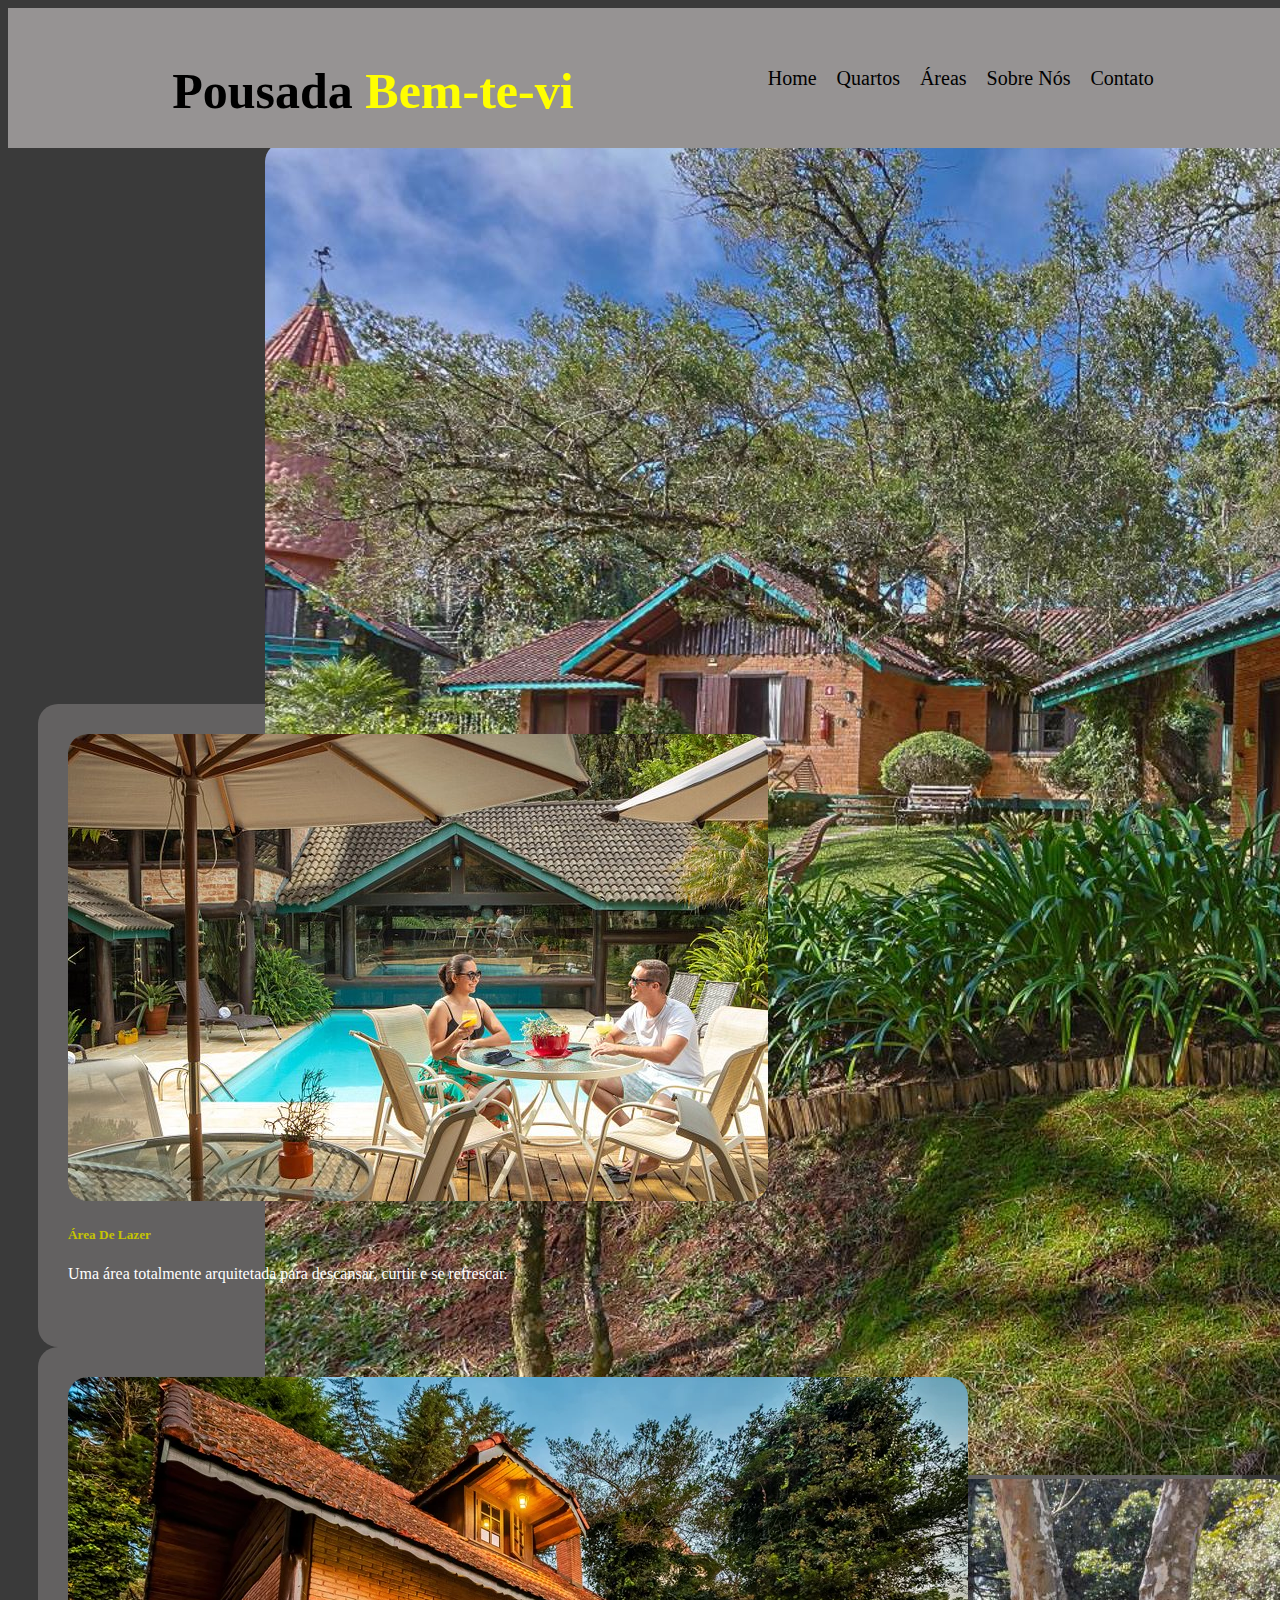
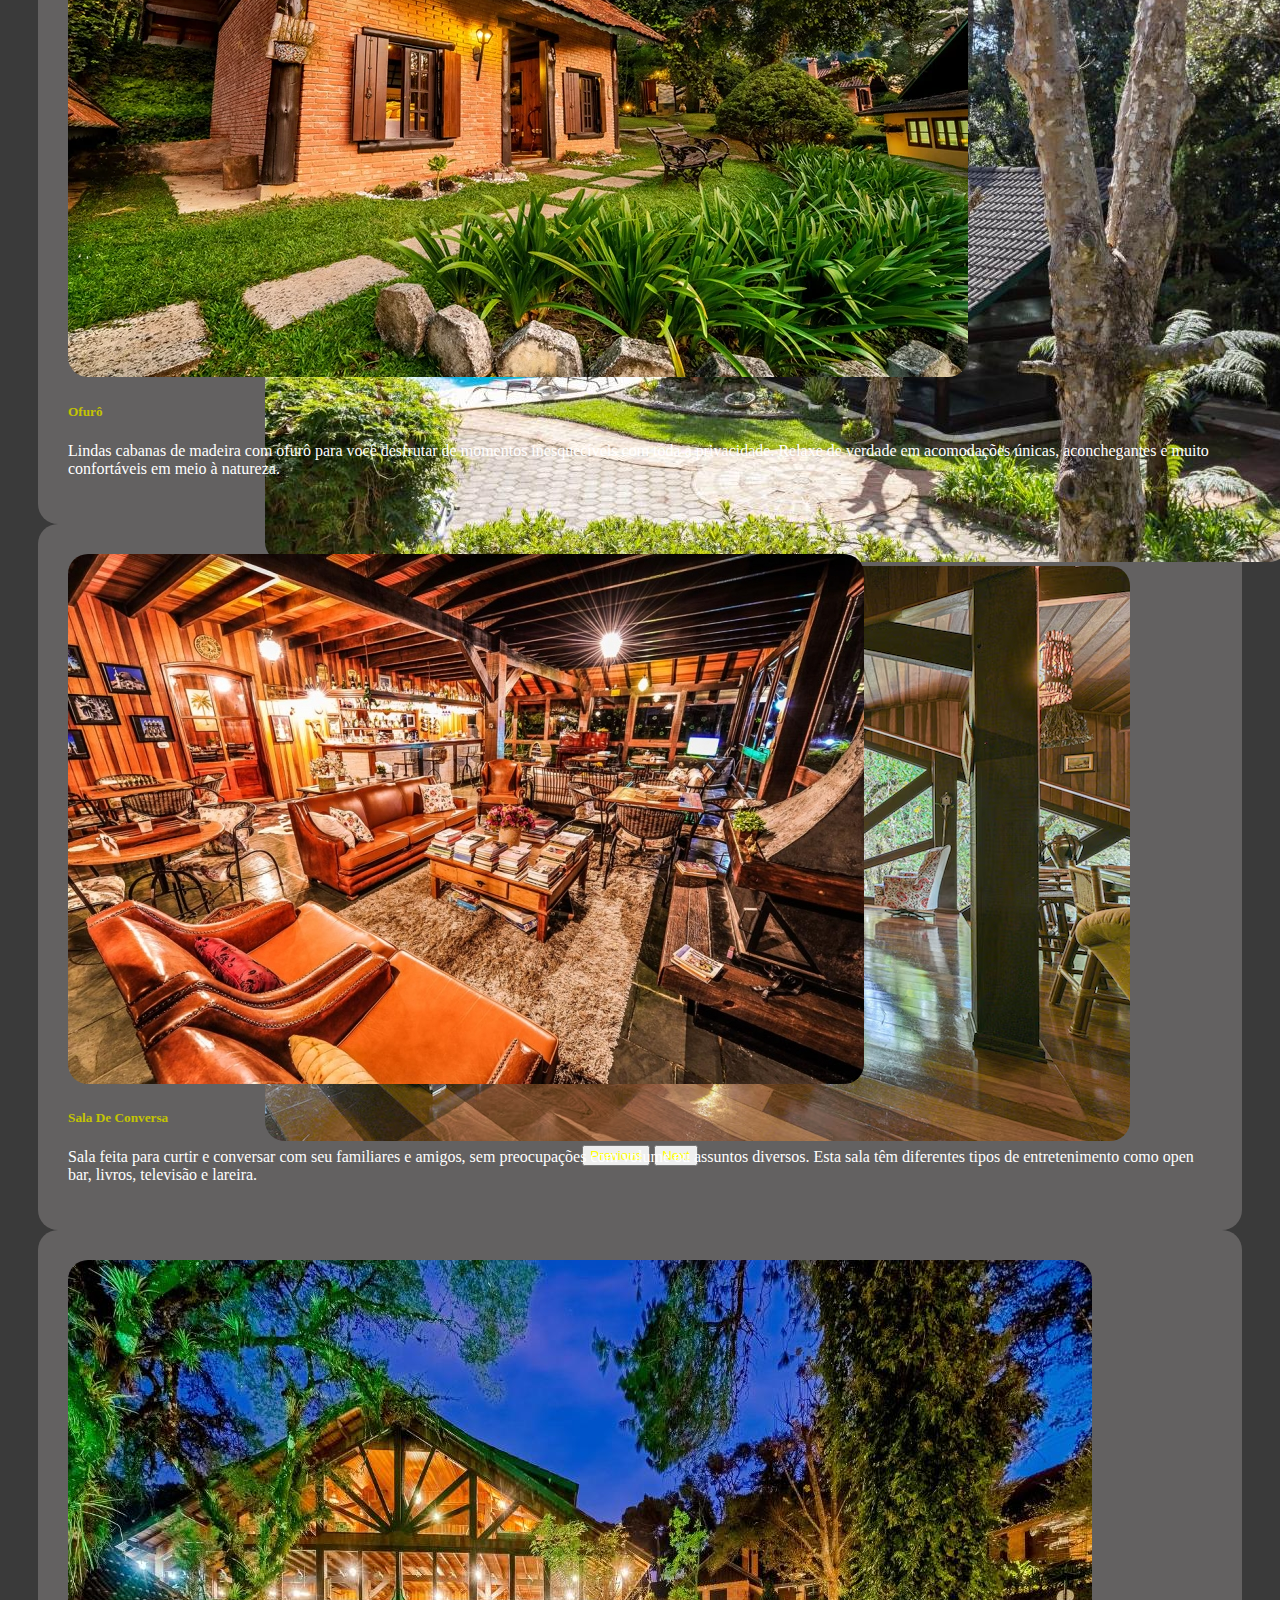
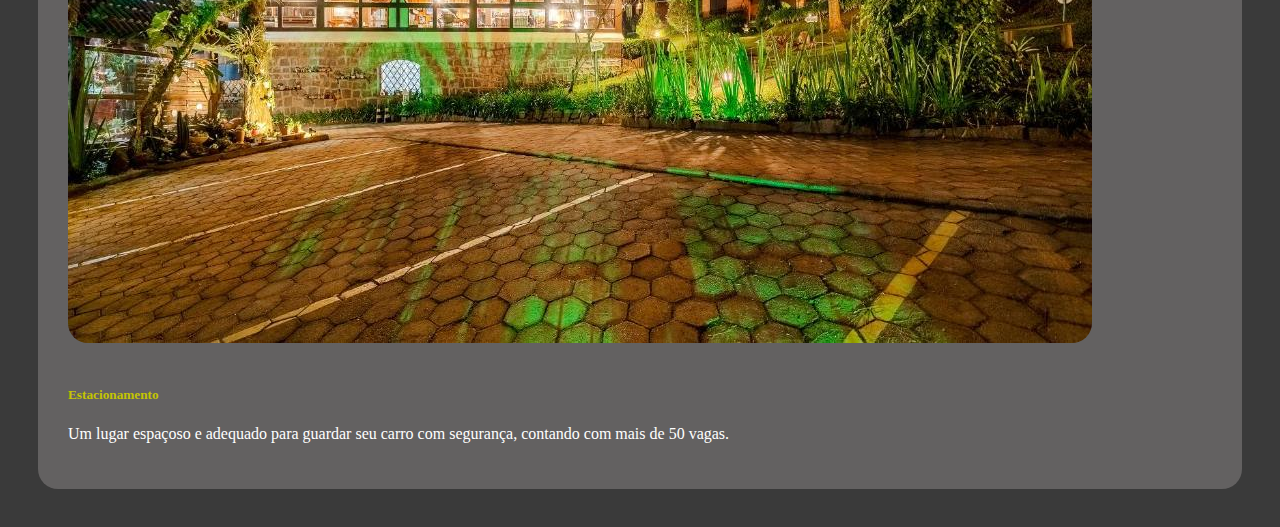
<file: pousadaatt (2)/pousadaatt/pousada/index.html>
<!DOCTYPE html>
<html lang="en">
<head>
    <meta charset="UTF-8">
    <meta name="viewport" content="width=device-width, initial-scale=1.0">
    <title>Pousada</title>
    <link href="https://cdn.jsdelivr.net/npm/bootstrap@5.0.2/dist/css/bootstrap.min.css" rel="stylesheet" integrity="sha384-EVSTQN3/azprG1Anm3QDgpJLIm9Nao0Yz1ztcQTwFspd3yD65VohhpuuCOmLASjC" crossorigin="anonymous">
    <link rel="stylesheet" href="style.css">
</head>
<body>
    <div class="navbar">
        <div class="nome"> <h1>Pousada <span> Bem-te-vi </span></h1></div>
      <ul class="nav2">

      <li>  <a href="index.html">Home</a> </li>
      <li>  <a href="quartos.html">Quartos </a> </li>
      <li> <a href="areas.html">Áreas</a></li>
      <li>  <a href="sobre.html">Sobre Nós </a> </li>
      <li>  <a href="contato.html">Contato </a> </li>
      
      
      </ul>
    </div>
    <br>
    <br>

    <center>
    <div class="carrosel">
    <div id="carouselExampleIndicators" class="carousel slide">
        <div class="carousel-indicators">
          <button type="button" data-bs-target="#carouselExampleIndicators" data-bs-slide-to="0" class="active" aria-current="true" aria-label="Slide 1"></button>
          <button type="button" data-bs-target="#carouselExampleIndicators" data-bs-slide-to="1" aria-label="Slide 2"></button>
          <button type="button" data-bs-target="#carouselExampleIndicators" data-bs-slide-to="2" aria-label="Slide 3"></button>
        </div>
        <div class="carousel-inner">
          <div class="carousel-item active">
            <img src="./img/img1.jpg" class="d-block w-100" alt="...">
          </div>
          <div class="carousel-item">
            <img src="./img/img2.jpg" class="d-block w-100" alt="...">
          </div>
          <div class="carousel-item">
            <img src="./img/img3.avif" class="d-block w-100" alt="...">
          </div>
        </div>
        <button class="carousel-control-prev" type="button" data-bs-target="#carouselExampleIndicators" data-bs-slide="prev">
          <span class="carousel-control-prev-icon" aria-hidden="true"></span>
          <span class="visually-hidden">Previous</span>
        </button>
        <button class="carousel-control-next" type="button" data-bs-target="#carouselExampleIndicators" data-bs-slide="next">
          <span class="carousel-control-next-icon" aria-hidden="true"></span>
          <span class="visually-hidden">Next</span>
        </button>
      </div>
</div> <!--carrosel-->
</center>


<div class="cards">
<div class="row row-cols-1 row-cols-md-2 g-4">
    <div class="col">
      <div class="card">
        <img src="./img/lazer.jpg" class="card-img-top" alt="">
        <div class="card-body">
          <h5 class="card-title">Área De Lazer</h5>
          <p class="card-text">Uma área totalmente arquitetada para descansar, curtir e se refrescar.</p>
          <br>
        </div>
      </div>
    </div>
    <div class="col">
      <div class="card">
        <img src="./img/ofuro.webp" class="card-img-top" alt="...">
        <div class="card-body">
          <h5 class="card-title">Ofurô</h5>
          <p class="card-text">Lindas cabanas de madeira com ofurô para você desfrutar de momentos inesquecíveis com toda a privacidade. Relaxe de verdade em acomodações únicas,  aconchegantes e muito confortáveis em meio à natureza.</p>
        </div>
      </div>
    </div>
    <div class="col">
      <div class="card">
        <img src="./img/saladecvs.jpg" class="card-img-top" alt="...">
        <div class="card-body">
          <h5 class="card-title">Sala De Conversa</h5>
          <p class="card-text">Sala feita para curtir e conversar com seu familiares e amigos, sem preocupações com volume ou assuntos diversos. Esta sala têm diferentes tipos de entretenimento como open bar, livros, televisão e lareira.</p>
        </div>
      </div>
    </div>
    <div class="col">
      <div class="card">
        <img src="./img/estacionamento.jpg" class="card-img-top" alt="...">
        <div class="card-body">
          <br>
          <h5 class="card-title">Estacionamento</h5>
          <p class="card-text">Um lugar espaçoso e adequado para guardar seu carro com segurança, contando com mais de 50 vagas.</p>
        </div>
      </div>
    </div>
  </div>

</div> <!--card-->

      <script src="https://cdn.jsdelivr.net/npm/bootstrap@5.0.2/dist/js/bootstrap.bundle.min.js" integrity="sha384-MrcW6ZMFYlzcLA8Nl+NtUVF0sA7MsXsP1UyJoMp4YLEuNSfAP+JcXn/tWtIaxVXM" crossorigin="anonymous"></script>

    <!-- Option 2: Separate Popper and Bootstrap JS -->
    <!--
    <script src="https://cdn.jsdelivr.net/npm/@popperjs/core@2.9.2/dist/umd/popper.min.js" integrity="sha384-IQsoLXl5PILFhosVNubq5LC7Qb9DXgDA9i+tQ8Zj3iwWAwPtgFTxbJ8NT4GN1R8p" crossorigin="anonymous"></script>
    <script src="https://cdn.jsdelivr.net/npm/bootstrap@5.0.2/dist/js/bootstrap.min.js" integrity="sha384-cVKIPhGWiC2Al4u+LWgxfKTRIcfu0JTxR+EQDz/bgldoEyl4H0zUF0QKbrJ0EcQF" crossorigin="anonymous"></script>
</body>
</html>
</file>
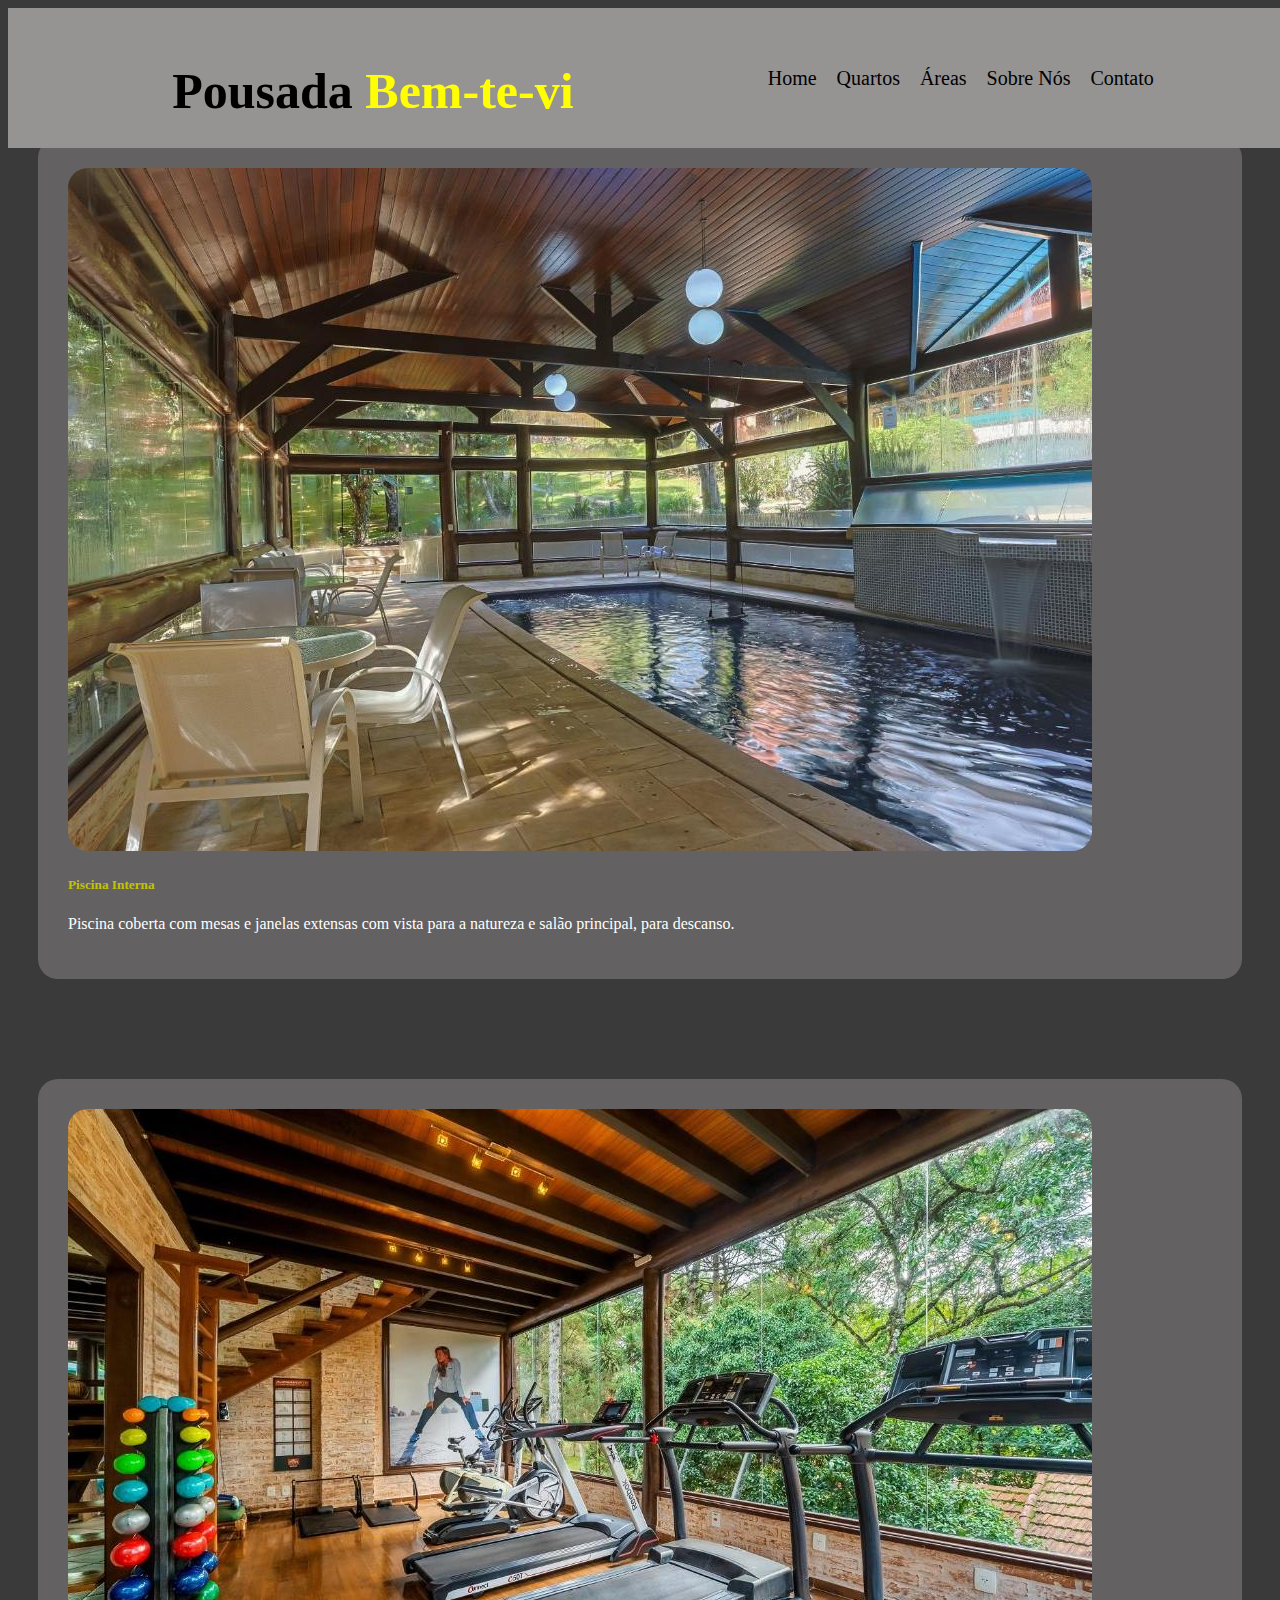
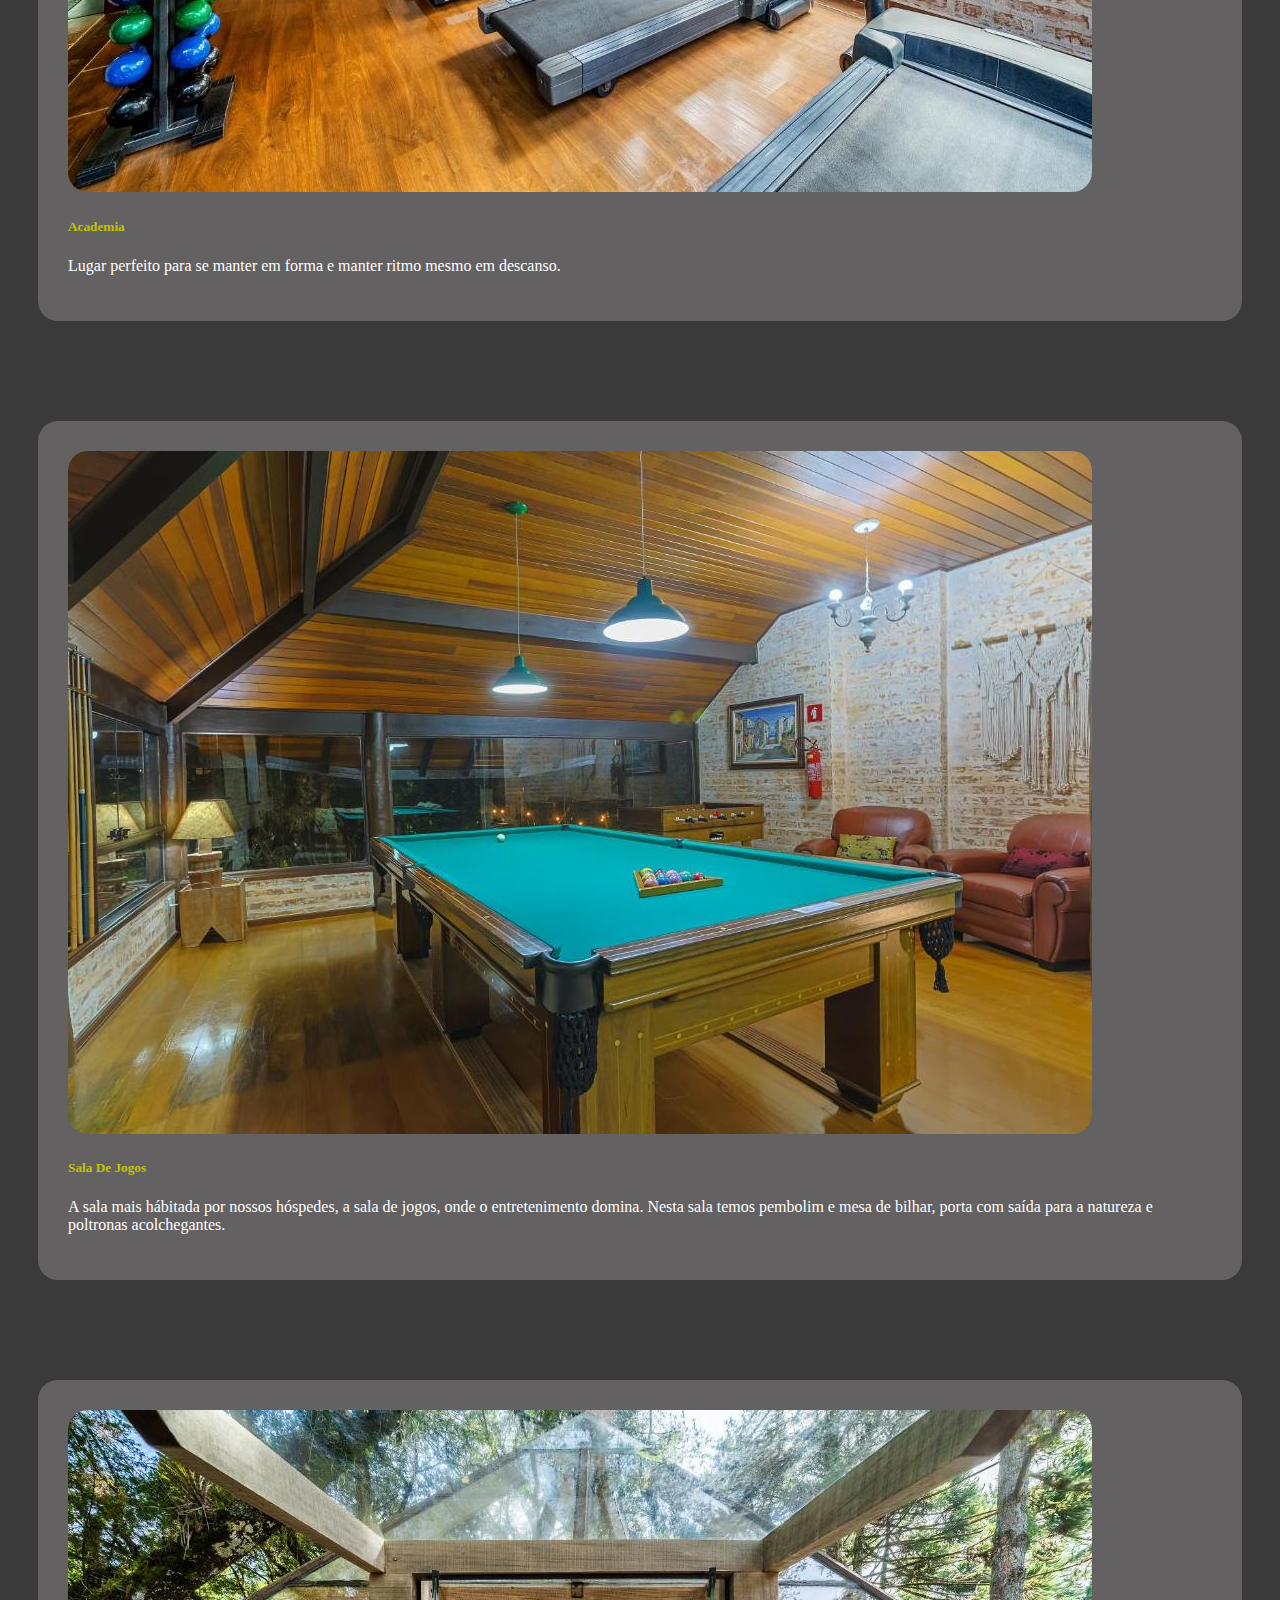
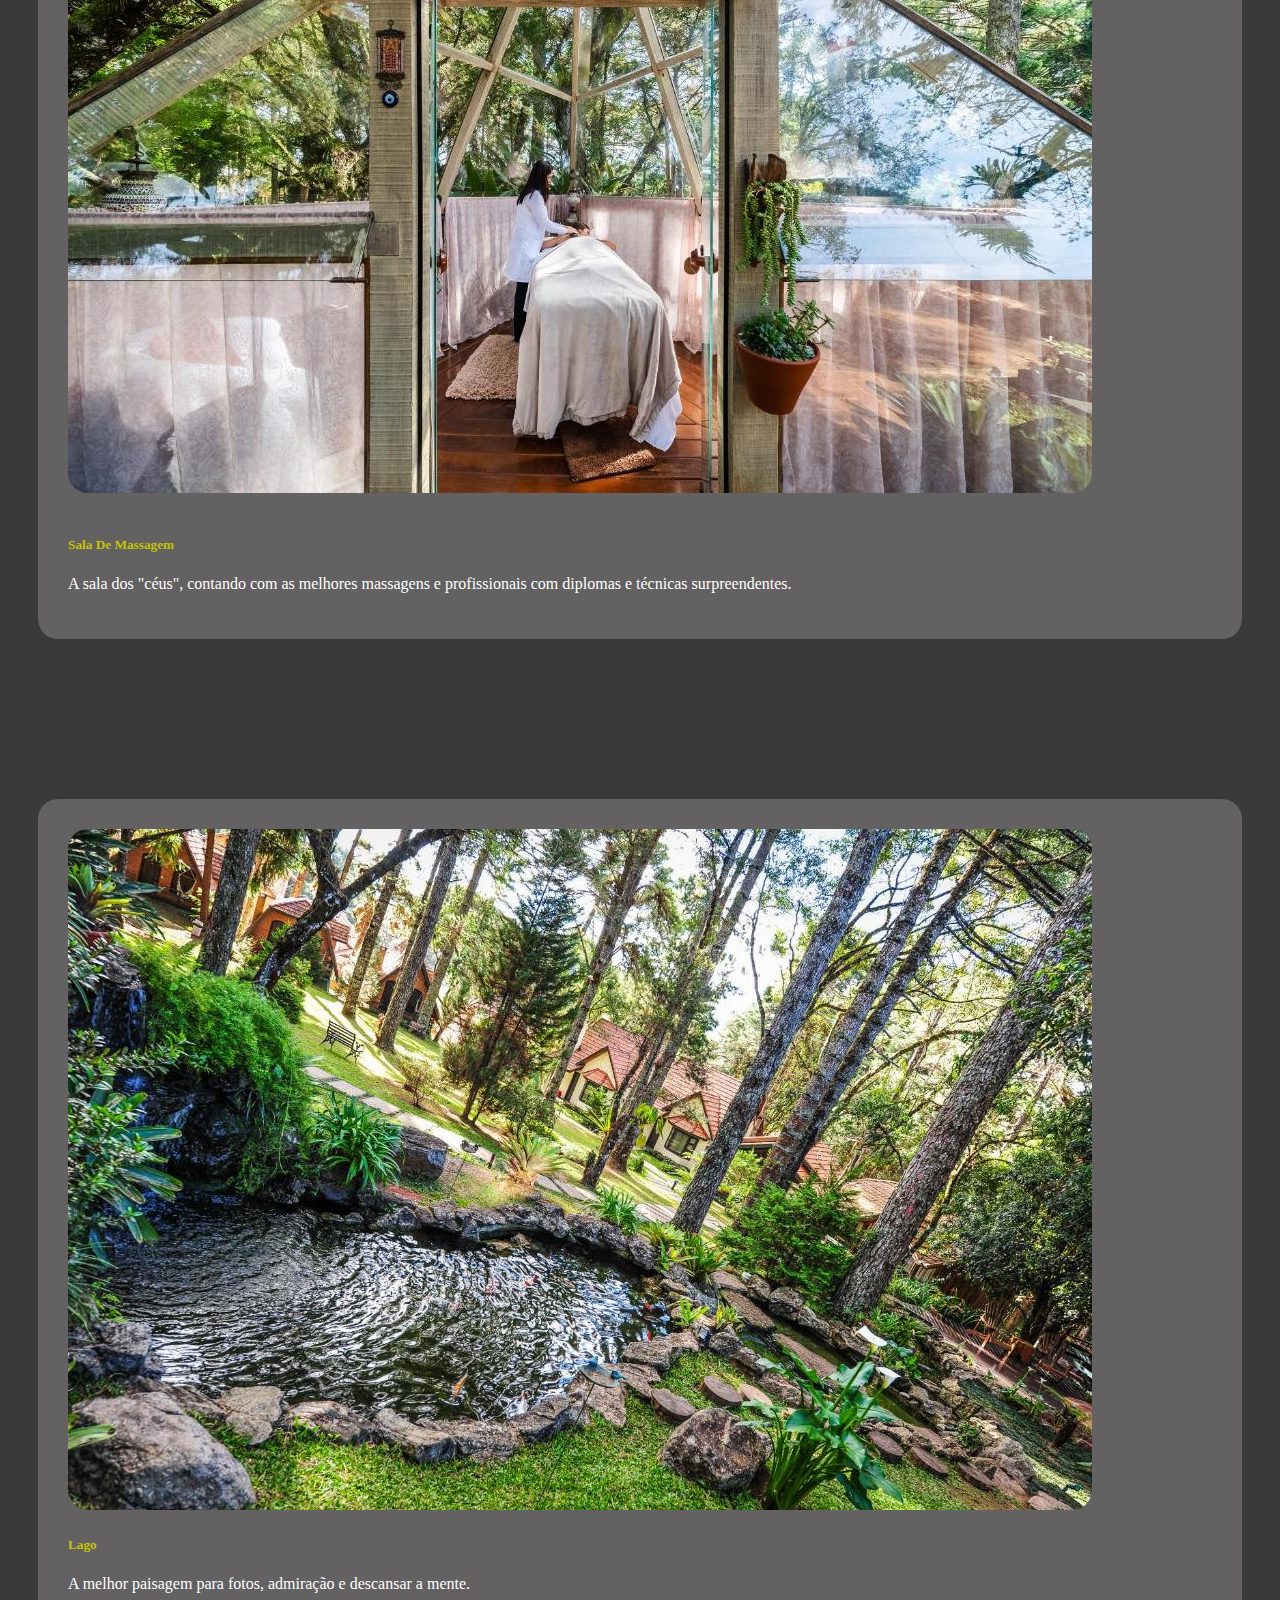
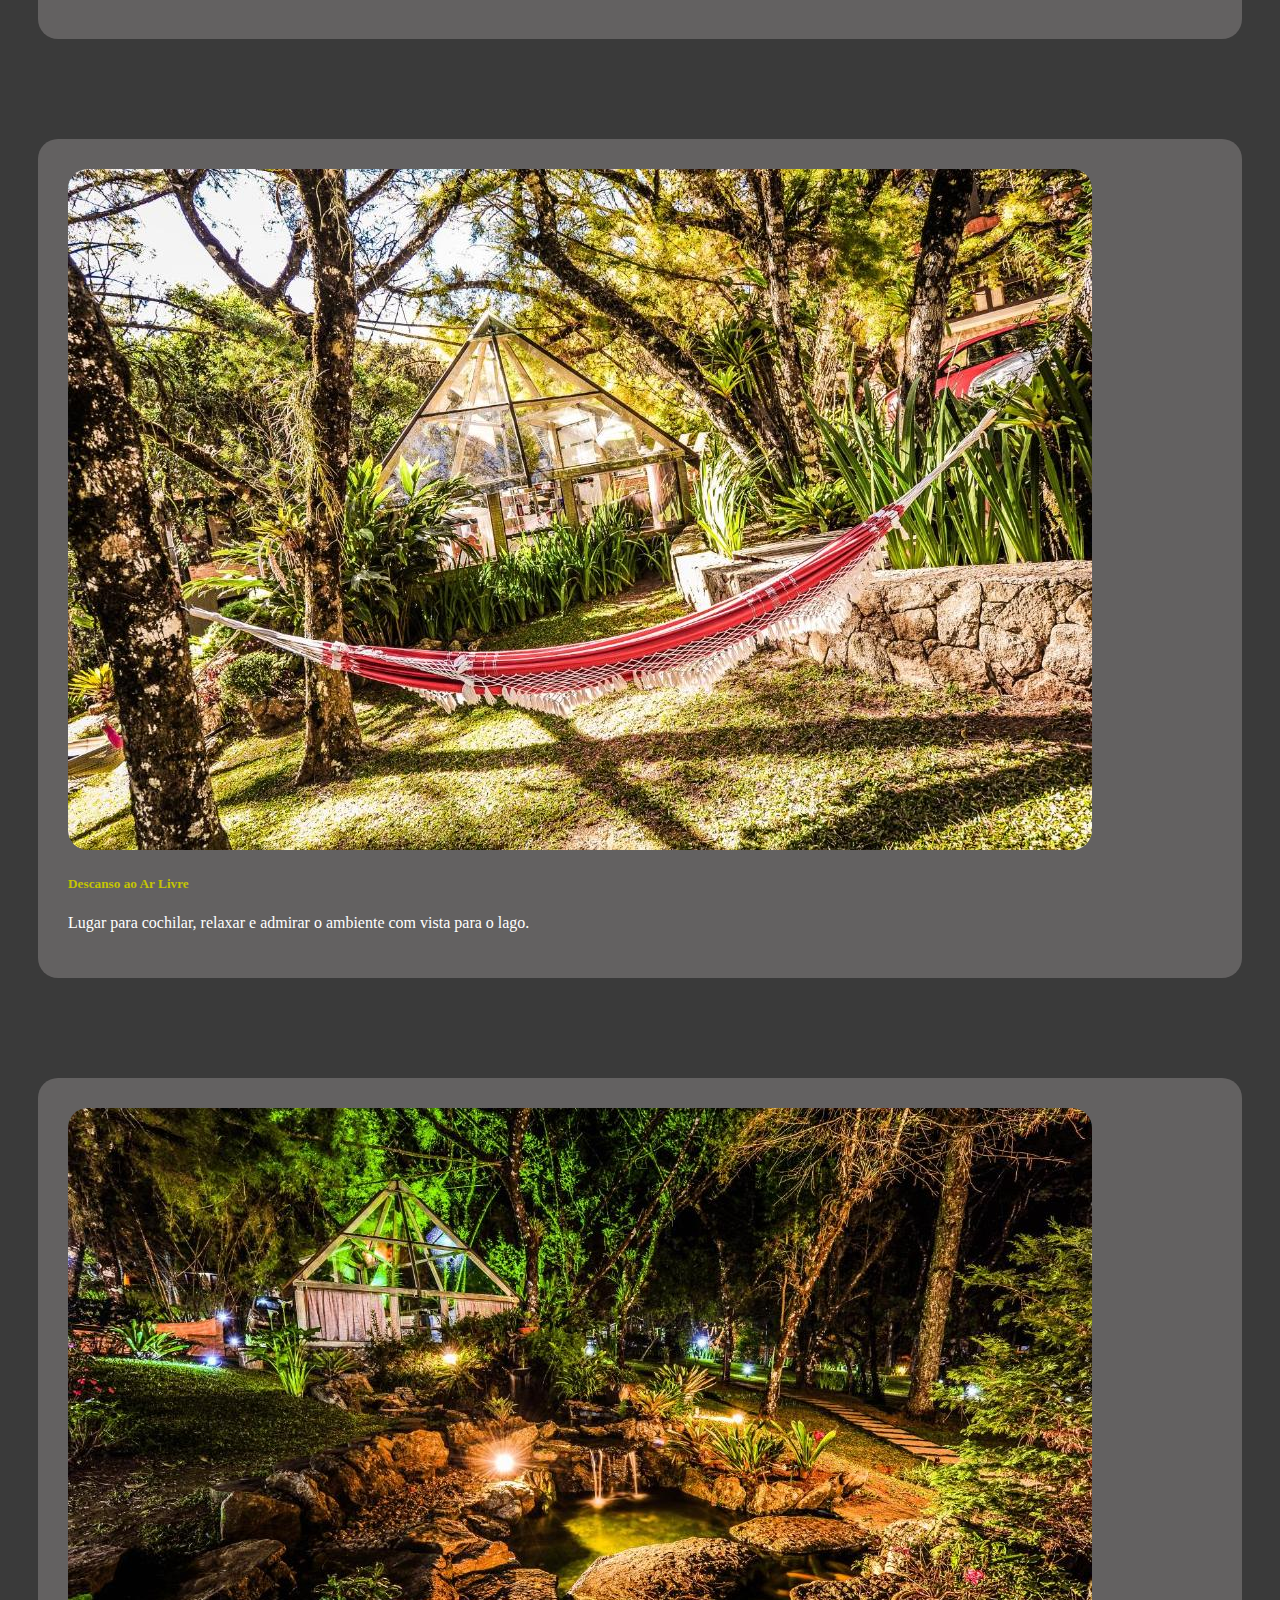
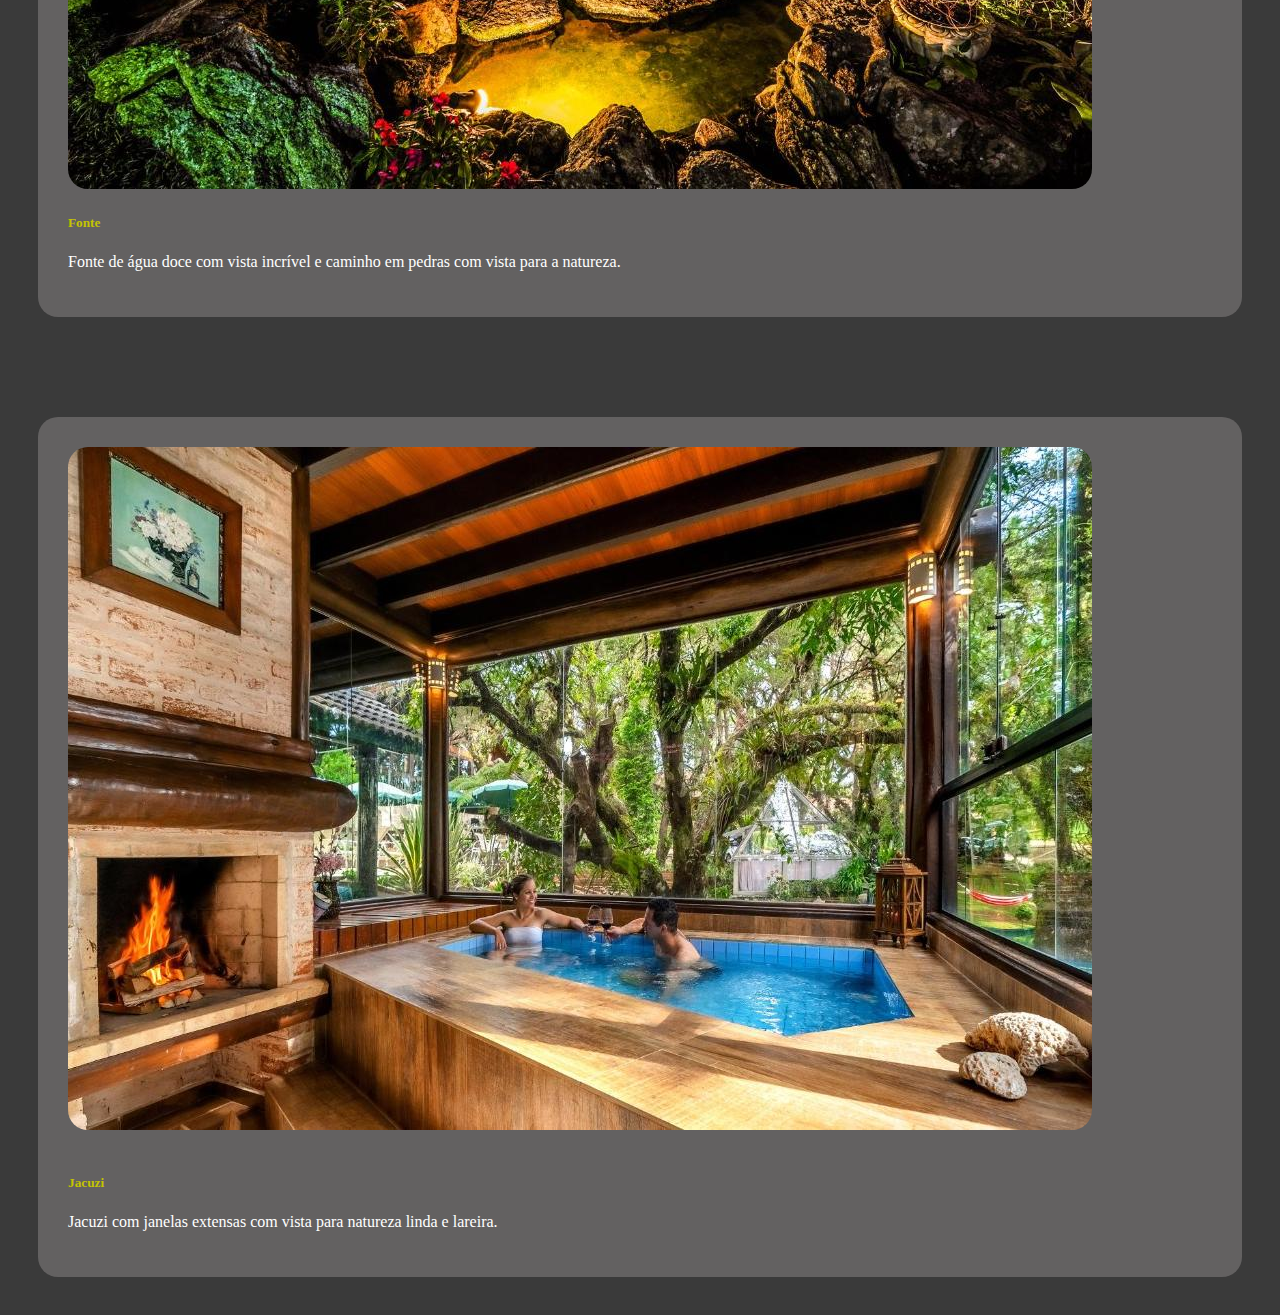
<file: pousadaatt (2)/pousadaatt/pousada/areas.html>
<!DOCTYPE html>
<html lang="en">
<head>
    <meta charset="UTF-8">
    <meta name="viewport" content="width=device-width, initial-scale=1.0">
    <link href="https://cdn.jsdelivr.net/npm/bootstrap@5.0.2/dist/css/bootstrap.min.css" rel="stylesheet" integrity="sha384-EVSTQN3/azprG1Anm3QDgpJLIm9Nao0Yz1ztcQTwFspd3yD65VohhpuuCOmLASjC" crossorigin="anonymous">
    <link rel="stylesheet" href="areas.css">
    <title>Areas</title>
</head>
<body>
    <div class="navbar">
        <div class="nome"> <h1>Pousada <span> Bem-te-vi </span></h1></div>
        <ul class="nav2">
    
        <li>  <a href="index.html">Home</a> </li>
        <li>  <a href="./quartos.html">Quartos </a> </li>
        <li> <a href="areas.html">Áreas</a></li>
        <li>  <a href="sobre.html">Sobre Nós </a> </li>
        <li>  <a href="contato.html">Contato </a> </li>
       
        </ul>
    </div>

    <div class="cards">
        <div class="row row-cols-1 row-cols-md-2 g-4">
            <div class="col">
              <div class="card">
                <img src="./img/area1.jpg" class="card-img-top" alt="">
                <div class="card-body">
                  <h5 class="card-title">Piscina Interna</h5>
                  <p class="card-text">Piscina coberta com mesas e janelas extensas com vista para a natureza e salão principal, para descanso.</p>
                </div>
              </div>
            </div>
            <div class="col">
              <div class="card">
                <img src="./img/area2.jpg" class="card-img-top" alt="...">
                <div class="card-body">
                  <h5 class="card-title">Academia</h5>
                  <p class="card-text">Lugar perfeito para se manter em forma e manter ritmo mesmo em descanso.</p>
                </div>
              </div>
            </div>
            <div class="col">
              <div class="card">
                <img src="./img/area3.jpg" class="card-img-top" alt="...">
                <div class="card-body">
                    
                  <h5 class="card-title">Sala De Jogos</h5>
                  <p class="card-text">A sala mais hábitada por nossos hóspedes, a sala de jogos, onde o entretenimento domina. Nesta sala temos pembolim e mesa de bilhar, porta com saída para a natureza e poltronas acolchegantes.</p>
                </div>
              </div>
            </div>
            <div class="col">
              <div class="card">
                <img src="./img/areas4.jpg" class="card-img-top" alt="...">
                <div class="card-body">
                  <br>
                  <h5 class="card-title">Sala De Massagem</h5>
                  <p class="card-text">A sala dos "céus", contando com as melhores massagens e profissionais com diplomas e técnicas surpreendentes.</p>
                </div>
              </div>
            </div>
          </div>
        </div>
        </div> <!--card-->

        <div class="cards">
            <div class="row row-cols-1 row-cols-md-2 g-4">
                <div class="col">
                  <div class="card">
                    <img src="./img/area5.jpg" class="card-img-top" alt="">
                    <div class="card-body">
                      <h5 class="card-title">Lago</h5>
                      <p class="card-text">A melhor paisagem para fotos, admiração e descansar a mente.</p>
                    </div>
                  </div>
                </div>
                <div class="col">
                  <div class="card">
                    <img src="./img/area6.jpg" class="card-img-top" alt="...">
                    <div class="card-body">
                      <h5 class="card-title">Descanso ao Ar Livre</h5>
                      <p class="card-text">Lugar para cochilar, relaxar e admirar o ambiente com vista para o lago.</p>
                    </div>
                  </div>
                </div>
                <div class="col">
                  <div class="card">
                    <img src="./img/area7.jpg" class="card-img-top" alt="...">
                    <div class="card-body">
                        
                      <h5 class="card-title">Fonte</h5>
                      <p class="card-text">Fonte de água doce com vista incrível e caminho em pedras com vista para a natureza.</p>
                    </div>
                  </div>
                </div>
                <div class="col">
                  <div class="card">
                    <img src="./img/area8.jpg" class="card-img-top" alt="...">
                    <div class="card-body">
                      <br>
                      <h5 class="card-title">Jacuzi</h5>
                      <p class="card-text">Jacuzi com janelas extensas com vista para natureza linda e lareira.</p>
                    </div>
                  </div>
                </div>
              </div>
            </div>
            </div> <!--card-->
    <script src="https://cdn.jsdelivr.net/npm/bootstrap@5.0.2/dist/js/bootstrap.bundle.min.js" integrity="sha384-MrcW6ZMFYlzcLA8Nl+NtUVF0sA7MsXsP1UyJoMp4YLEuNSfAP+JcXn/tWtIaxVXM" crossorigin="anonymous"></script>

    <!-- Option 2: Separate Popper and Bootstrap JS -->
    <!--
    <script src="https://cdn.jsdelivr.net/npm/@popperjs/core@2.9.2/dist/umd/popper.min.js" integrity="sha384-IQsoLXl5PILFhosVNubq5LC7Qb9DXgDA9i+tQ8Zj3iwWAwPtgFTxbJ8NT4GN1R8p" crossorigin="anonymous"></script>
    <script src="https://cdn.jsdelivr.net/npm/bootstrap@5.0.2/dist/js/bootstrap.min.js" integrity="sha384-cVKIPhGWiC2Al4u+LWgxfKTRIcfu0JTxR+EQDz/bgldoEyl4H0zUF0QKbrJ0EcQF" crossorigin="anonymous"></script>
</body>
</html>
</file>
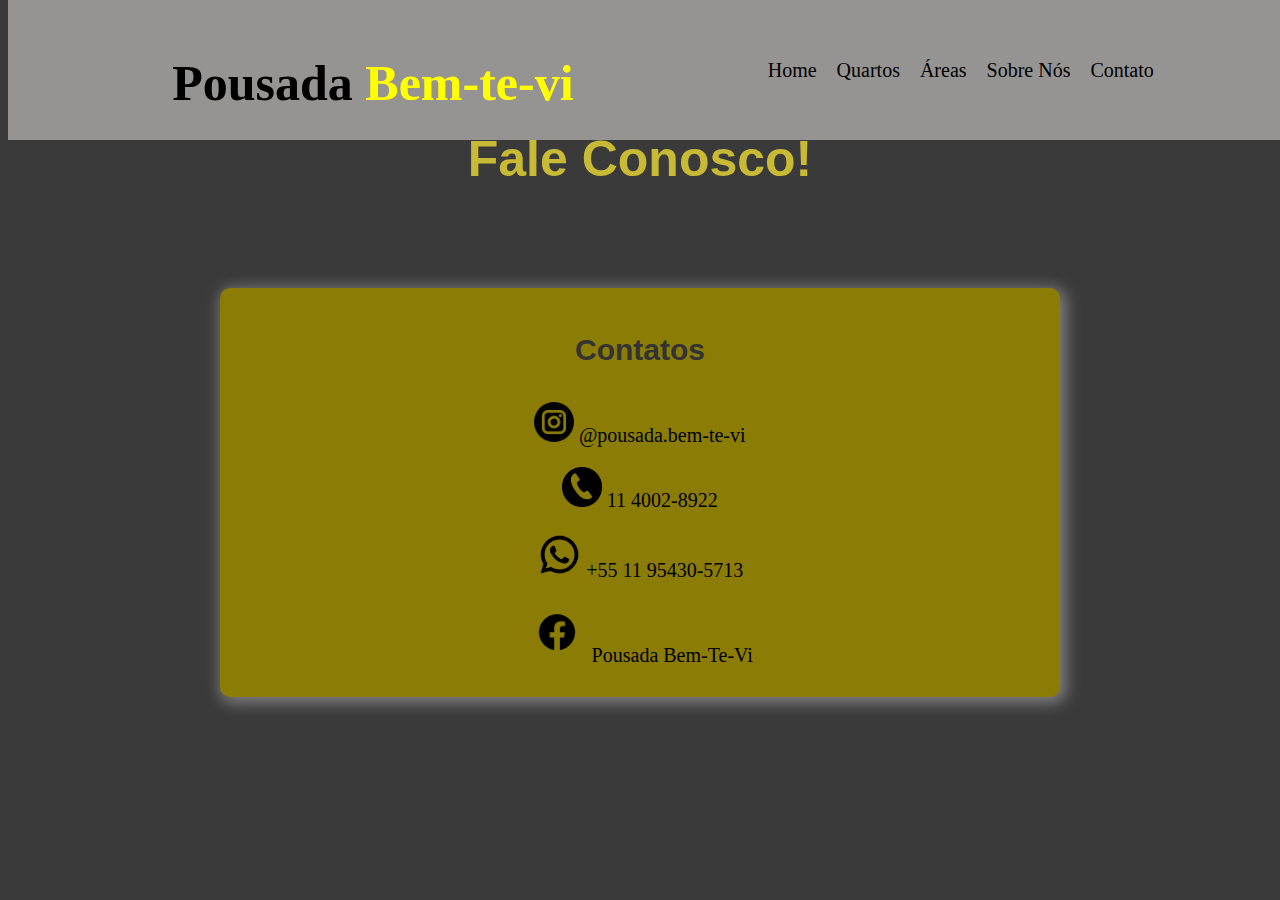
<file: pousadaatt (2)/pousadaatt/pousada/contato.html>
<!DOCTYPE html>
<html lang="en">
<head>
    <meta charset="UTF-8">
    <meta name="viewport" content="width=device-width, initial-scale=1.0">
    <link href="https://cdn.jsdelivr.net/npm/bootstrap@5.0.2/dist/css/bootstrap.min.css" rel="stylesheet" integrity="sha384-EVSTQN3/azprG1Anm3QDgpJLIm9Nao0Yz1ztcQTwFspd3yD65VohhpuuCOmLASjC" crossorigin="anonymous">
    <link rel="stylesheet" href="contato.css">
    <title>Contato</title>
</head>
<body>
    <div class="navbar">
        <div class="nome"> <h1>Pousada <span> Bem-te-vi </span></h1></div>
        <ul class="nav2">
    
        <li>  <a href="index.html">Home</a> </li>
        <li>  <a href="./quartos.html">Quartos </a> </li>
        <li> <a href="areas.html">Áreas</a></li>
        <li>  <a href="sobre.html">Sobre Nós </a> </li>
        <li>  <a href="contato.html">Contato </a> </li>
       
        </ul>
    </div>

    <div class="content">

        <center> <h3>  Fale Conosco!</h3> </center>
    </div>
    <div class="contato">
        <div class="quadrado">
            <h2>Contatos</h2>
            <div class="contact-info">
                
               <li> <img src="./img/instagram-removebg-preview.png" width="40px" height="40px"> <a href="">@pousada.bem-te-vi</a> </li>
               <li>  <img src="img/telefone.png" width="40px" height="40px"> <a href="">       11 4002-8922</a> </li>
               <li> <img src="img/wpp.png" width="45px" height="45px"> <a href="" target="_blank">+55 11 95430-5713</a> </li>
               <li> <img src="img/facebook.webp" width="60px" height="60px"> <a href="" target="_blank">Pousada Bem-Te-Vi</a> </li>
            
        </div>
        </div>
        </div>
    <script src="https://cdn.jsdelivr.net/npm/bootstrap@5.0.2/dist/js/bootstrap.bundle.min.js" integrity="sha384-MrcW6ZMFYlzcLA8Nl+NtUVF0sA7MsXsP1UyJoMp4YLEuNSfAP+JcXn/tWtIaxVXM" crossorigin="anonymous"></script>

    <!-- Option 2: Separate Popper and Bootstrap JS -->
    <!--
    <script src="https://cdn.jsdelivr.net/npm/@popperjs/core@2.9.2/dist/umd/popper.min.js" integrity="sha384-IQsoLXl5PILFhosVNubq5LC7Qb9DXgDA9i+tQ8Zj3iwWAwPtgFTxbJ8NT4GN1R8p" crossorigin="anonymous"></script>
    <script src="https://cdn.jsdelivr.net/npm/bootstrap@5.0.2/dist/js/bootstrap.min.js" integrity="sha384-cVKIPhGWiC2Al4u+LWgxfKTRIcfu0JTxR+EQDz/bgldoEyl4H0zUF0QKbrJ0EcQF" crossorigin="anonymous"></script>
</body>
</html>
</file>
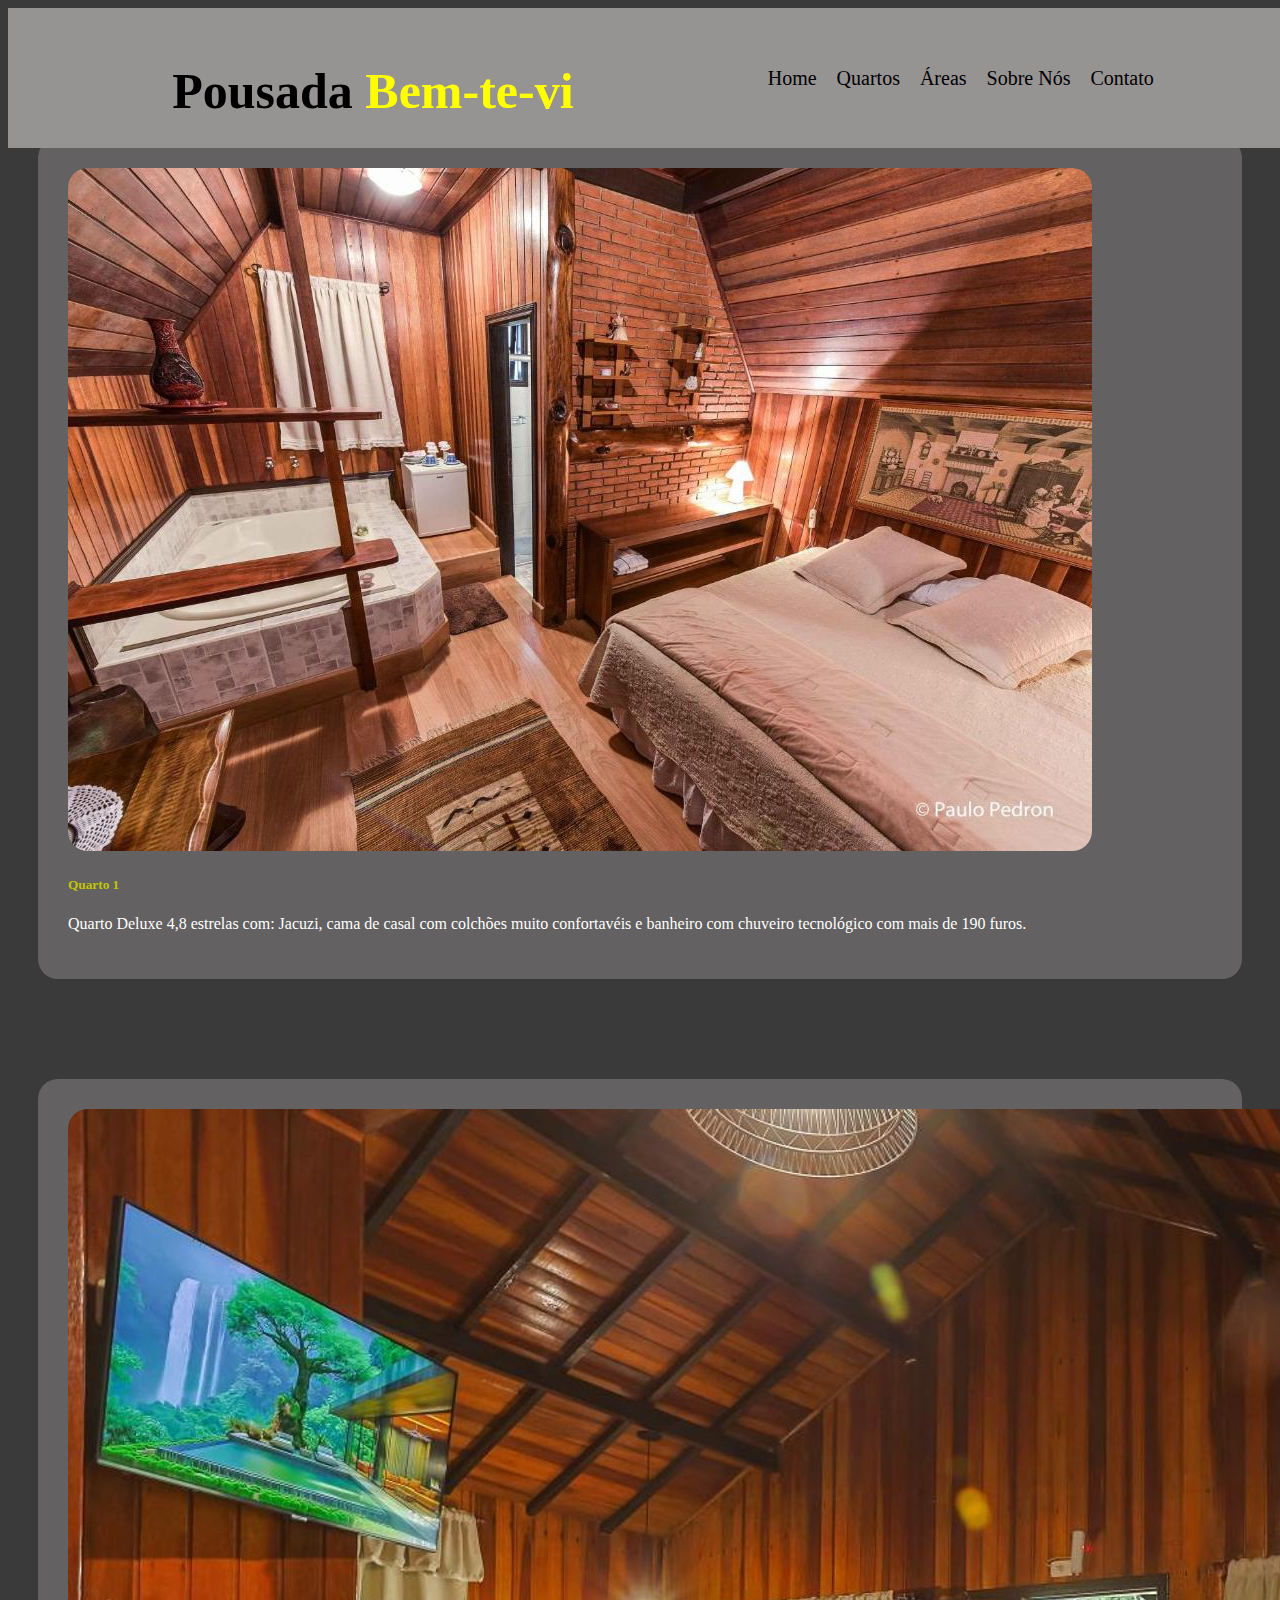
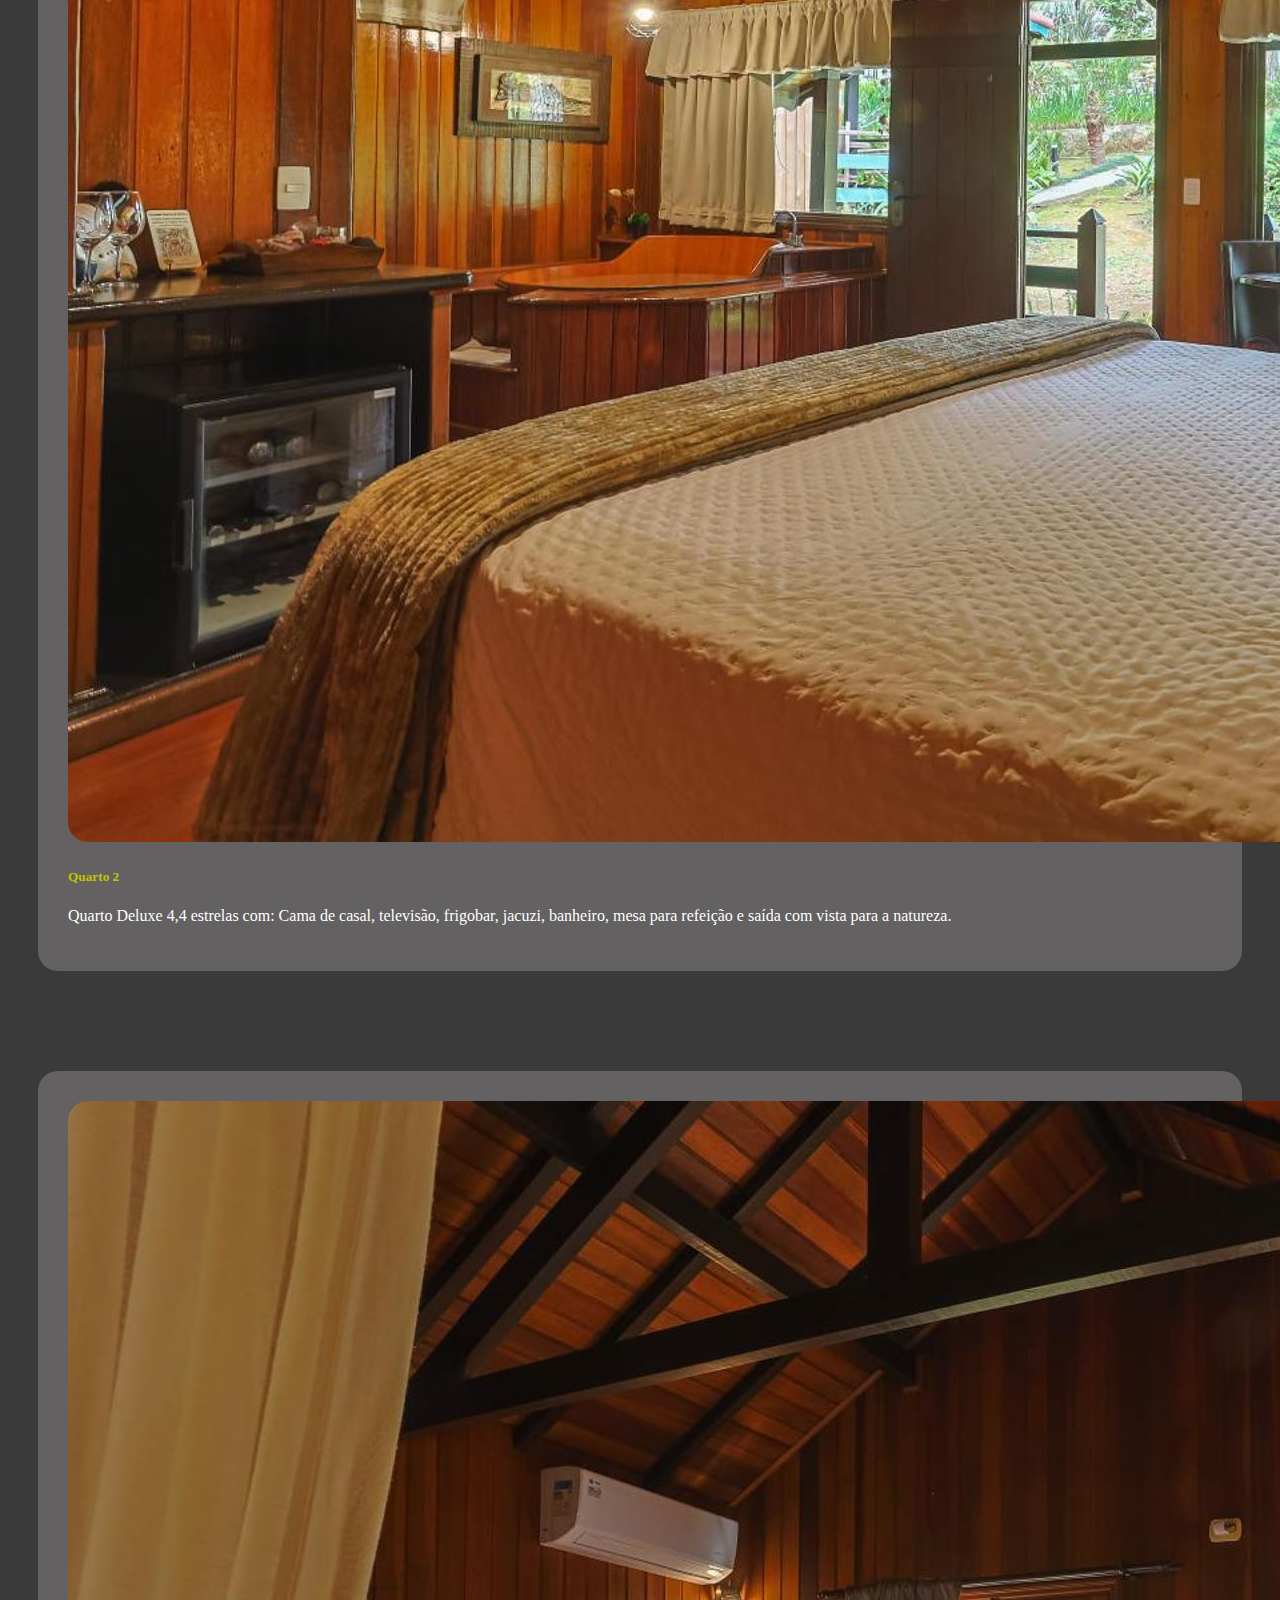
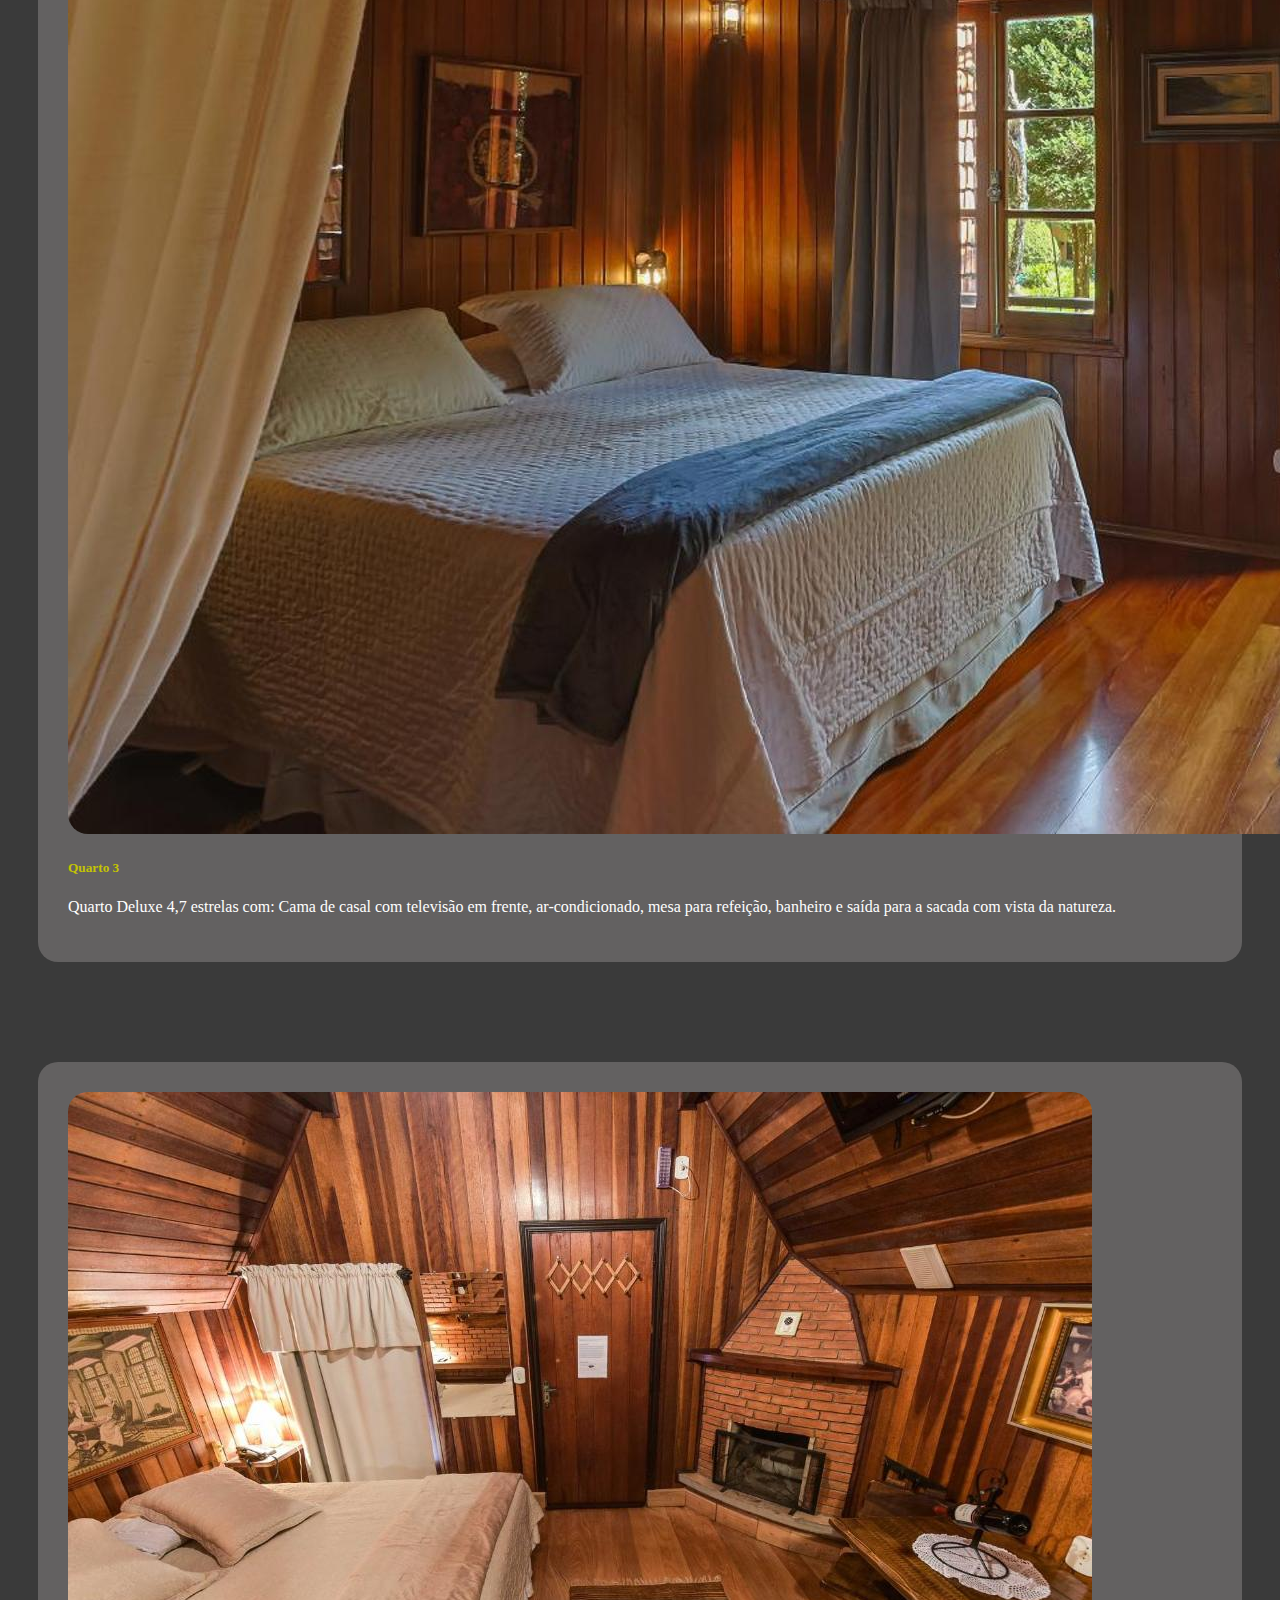
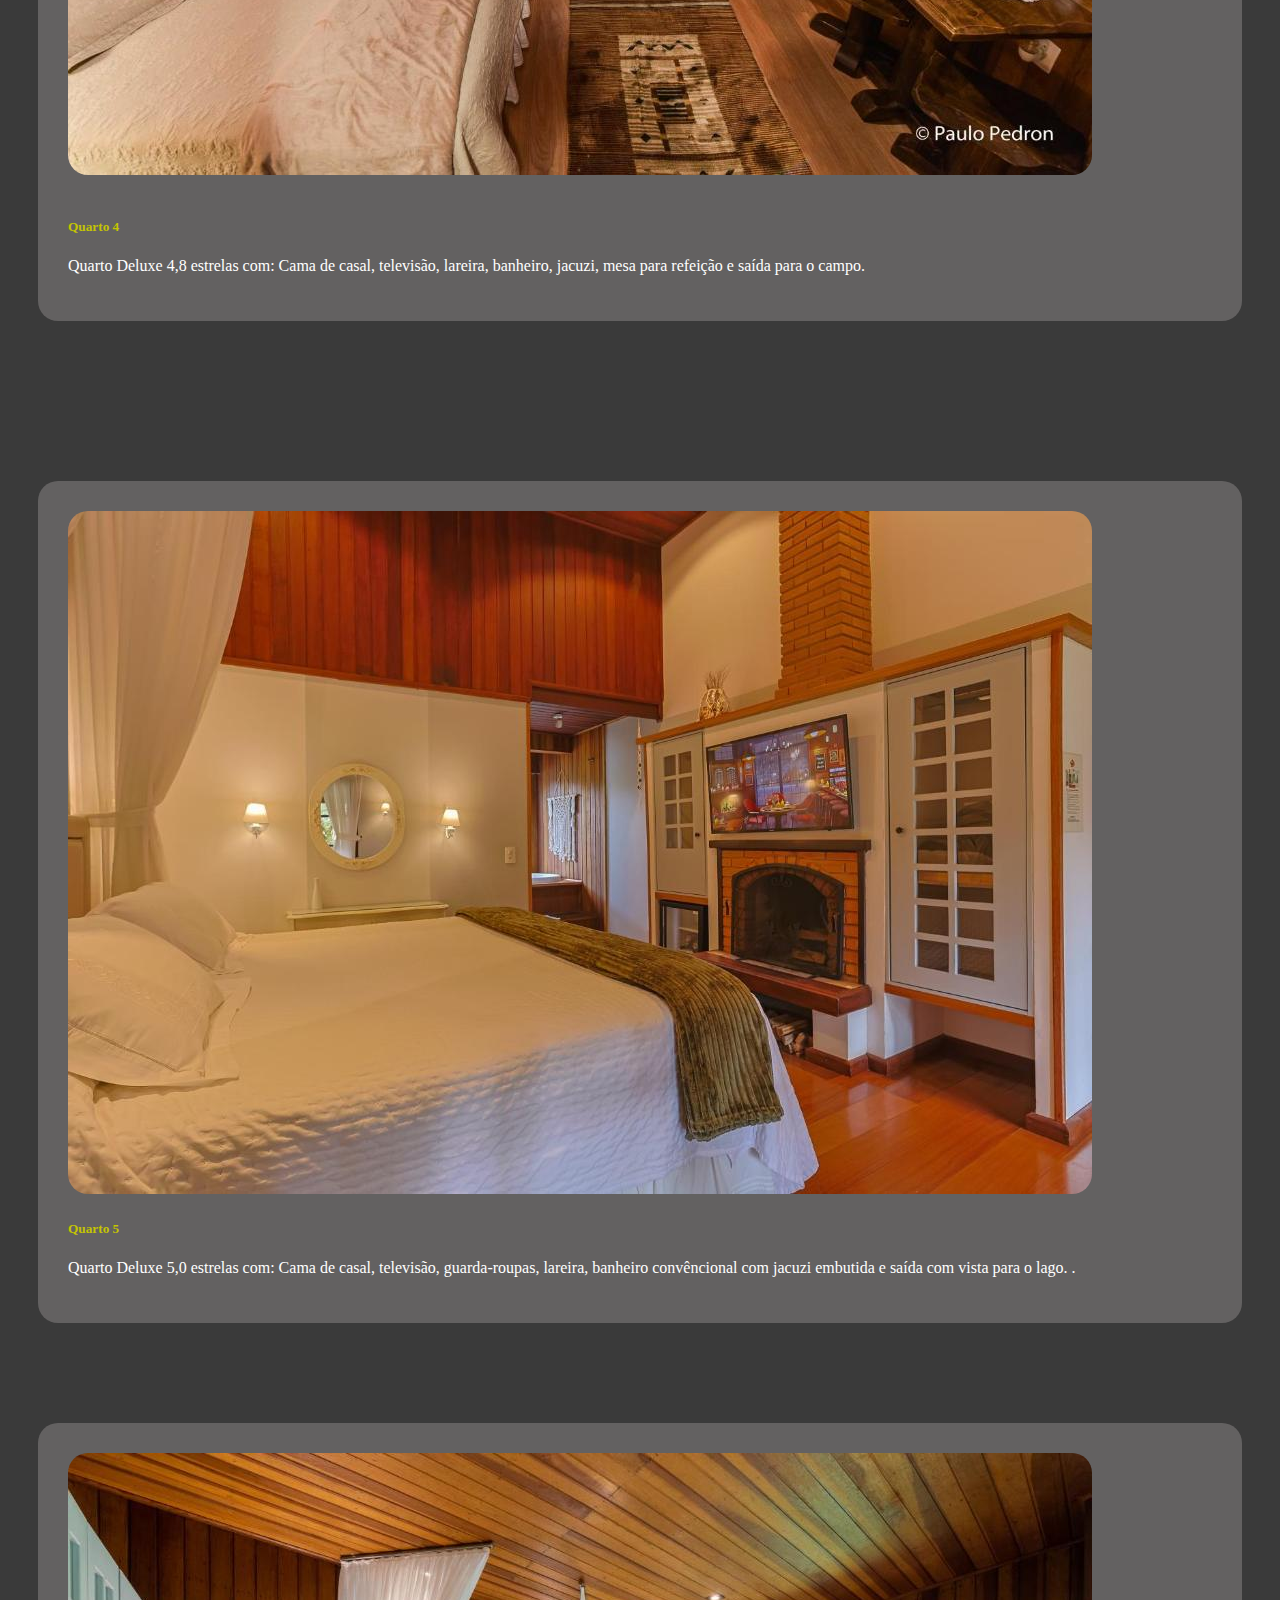
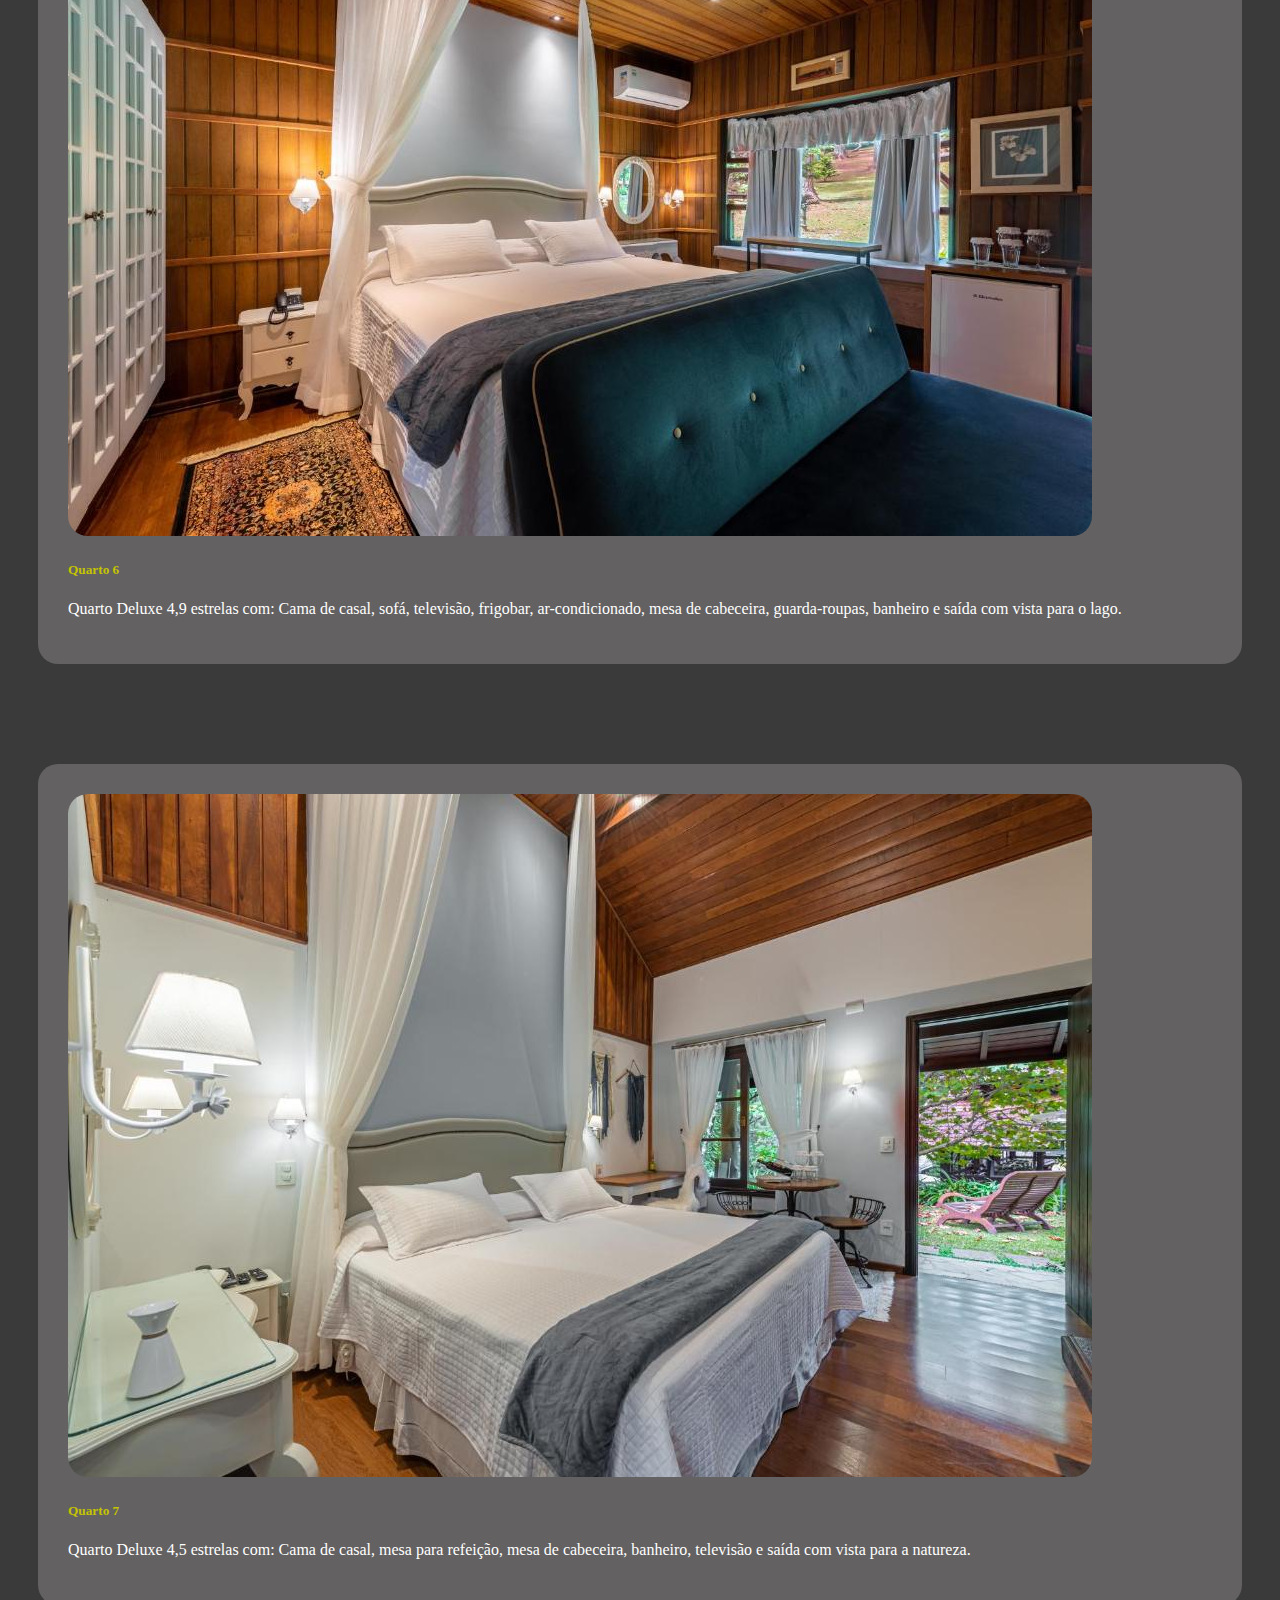
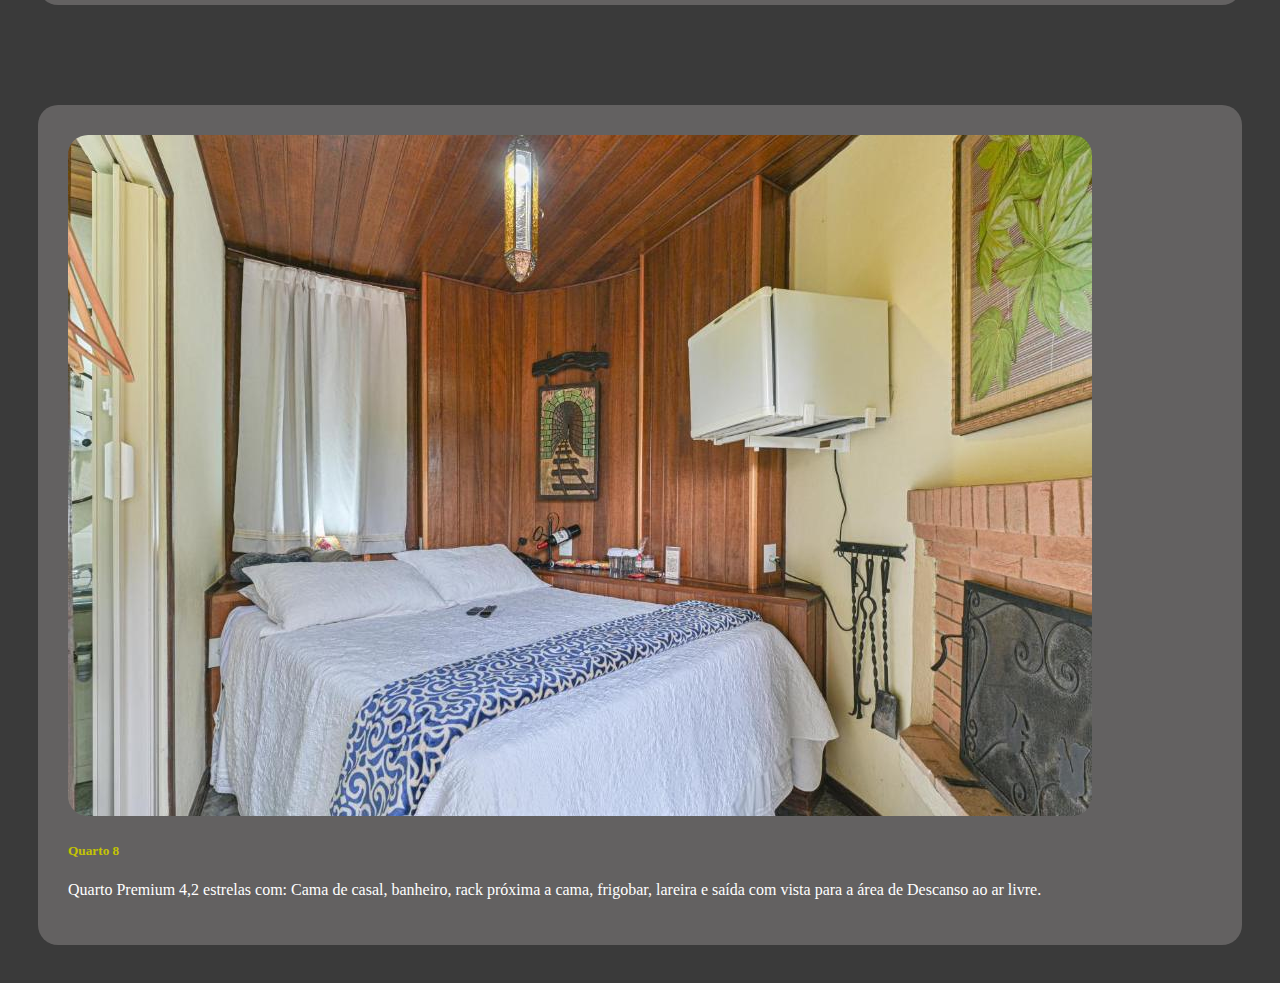
<file: pousadaatt (2)/pousadaatt/pousada/quartos.html>
<!DOCTYPE html>
<html lang="en">
<head>
    <meta charset="UTF-8">
    <meta name="viewport" content="width=device-width, initial-scale=1.0">
    <title>Document</title>
    <link href="https://cdn.jsdelivr.net/npm/bootstrap@5.0.2/dist/css/bootstrap.min.css" rel="stylesheet" integrity="sha384-EVSTQN3/azprG1Anm3QDgpJLIm9Nao0Yz1ztcQTwFspd3yD65VohhpuuCOmLASjC" crossorigin="anonymous">
    <link rel="stylesheet" href="quartos.css">
</head>
<body>
  <div class="navbar">
    <div class="nome"> <h1>Pousada <span> Bem-te-vi </span></h1></div>
    <ul class="nav2">

    <li>  <a href="index.html">Home</a> </li>
    <li>  <a href="./quartos.html">Quartos </a> </li>
    <li> <a href="areas.html">Áreas</a></li>
    <li>  <a href="sobre.html">Sobre Nós </a> </li>
    <li>  <a href="contato.html">Contato </a> </li>
    
    </ul>
</div>
   
    <div class="cards">
        <div class="row row-cols-1 row-cols-md-2 g-4">
            <div class="col">
              <div class="card">
                <img src="./img/quarto1.jpg" class="card-img-top" alt="">
                <div class="card-body">
                  <h5 class="card-title">Quarto 1</h5>
                  <p class="card-text">Quarto Deluxe 4,8 estrelas com: Jacuzi, cama de casal com colchões muito confortavéis e banheiro com chuveiro tecnológico com mais de 190 furos.</p>
                </div>
              </div>
            </div>
            <div class="col">
              <div class="card">
                <img src="./img/quarto2.jpg" class="card-img-top" alt="...">
                <div class="card-body">
                  <h5 class="card-title">Quarto 2</h5>
                  <p class="card-text">Quarto Deluxe 4,4 estrelas com: Cama de casal, televisão, frigobar, jacuzi, banheiro, mesa para refeição e saída com vista para a natureza.</p>
                </div>
              </div>
            </div>
            <div class="col">
              <div class="card">
                <img src="./img/quarto3.jpg" class="card-img-top" alt="...">
                <div class="card-body">
                    
                  <h5 class="card-title">Quarto 3</h5>
                  <p class="card-text">Quarto Deluxe 4,7 estrelas com: Cama de casal com televisão em frente, ar-condicionado, mesa para refeição, banheiro e saída para a sacada com vista da natureza.</p>
                </div>
              </div>
            </div>
            <div class="col">
              <div class="card">
                <img src="./img/quarto4.jpg" class="card-img-top" alt="...">
                <div class="card-body">
                  <br>
                  <h5 class="card-title">Quarto 4</h5>
                  <p class="card-text">Quarto Deluxe 4,8 estrelas com: Cama de casal, televisão, lareira, banheiro, jacuzi, mesa para refeição e saída para o campo.</p>
                </div>
              </div>
            </div>
          </div>
        
        </div> <!--card-->

        <div class="cards">
          <div class="row row-cols-1 row-cols-md-2 g-4">
              <div class="col">
                <div class="card">
                  <img src="./img/quarto5.jpg" class="card-img-top" alt="">
                  <div class="card-body">
                    <h5 class="card-title">Quarto 5</h5>
                    <p class="card-text">Quarto Deluxe 5,0 estrelas com: Cama de casal, televisão, guarda-roupas, lareira, banheiro convêncional com jacuzi embutida e saída com vista para o lago.  .</p>
                  </div>
                </div>
              </div>
              <div class="col">
                <div class="card">
                  <img src="./img/quarto6.jpg" class="card-img-top" alt="...">
                  <div class="card-body">
                    <h5 class="card-title">Quarto 6</h5>
                    <p class="card-text">Quarto Deluxe 4,9 estrelas com: Cama de casal, sofá, televisão, frigobar, ar-condicionado, mesa de cabeceira, guarda-roupas, banheiro e saída com vista para o lago.</p>
                  </div>
                </div>
              </div>
              <div class="col">
                <div class="card">
                  <img src="./img/quarto7.jpg" class="card-img-top" alt="...">
                  <div class="card-body">
                      
                    <h5 class="card-title">Quarto 7</h5>
                    <p class="card-text">Quarto Deluxe 4,5 estrelas com: Cama de casal, mesa para refeição, mesa de cabeceira, banheiro, televisão e saída com vista para a natureza.</p>
                  </div>
                </div>
              </div>
              <div class="col">
                <div class="card">
                  <img src="./img/quarto8.jpg" class="card-img-top" alt="...">
                  <div class="card-body">
                    <h5 class="card-title">Quarto 8</h5>
                    <p class="card-text">Quarto Premium 4,2 estrelas com: Cama de casal, banheiro, rack próxima a cama, frigobar, lareira e saída com vista para a área de Descanso ao ar livre.</p>
                  </div>
                </div>
              </div>
            </div>
          
          </div> <!--card-->
        <script src="https://cdn.jsdelivr.net/npm/bootstrap@5.0.2/dist/js/bootstrap.bundle.min.js" integrity="sha384-MrcW6ZMFYlzcLA8Nl+NtUVF0sA7MsXsP1UyJoMp4YLEuNSfAP+JcXn/tWtIaxVXM" crossorigin="anonymous"></script>

        <!-- Option 2: Separate Popper and Bootstrap JS -->
        <!--
        <script src="https://cdn.jsdelivr.net/npm/@popperjs/core@2.9.2/dist/umd/popper.min.js" integrity="sha384-IQsoLXl5PILFhosVNubq5LC7Qb9DXgDA9i+tQ8Zj3iwWAwPtgFTxbJ8NT4GN1R8p" crossorigin="anonymous"></script>
        <script src="https://cdn.jsdelivr.net/npm/bootstrap@5.0.2/dist/js/bootstrap.min.js" integrity="sha384-cVKIPhGWiC2Al4u+LWgxfKTRIcfu0JTxR+EQDz/bgldoEyl4H0zUF0QKbrJ0EcQF" crossorigin="anonymous"></script>
    </body>
    </html>
</file>
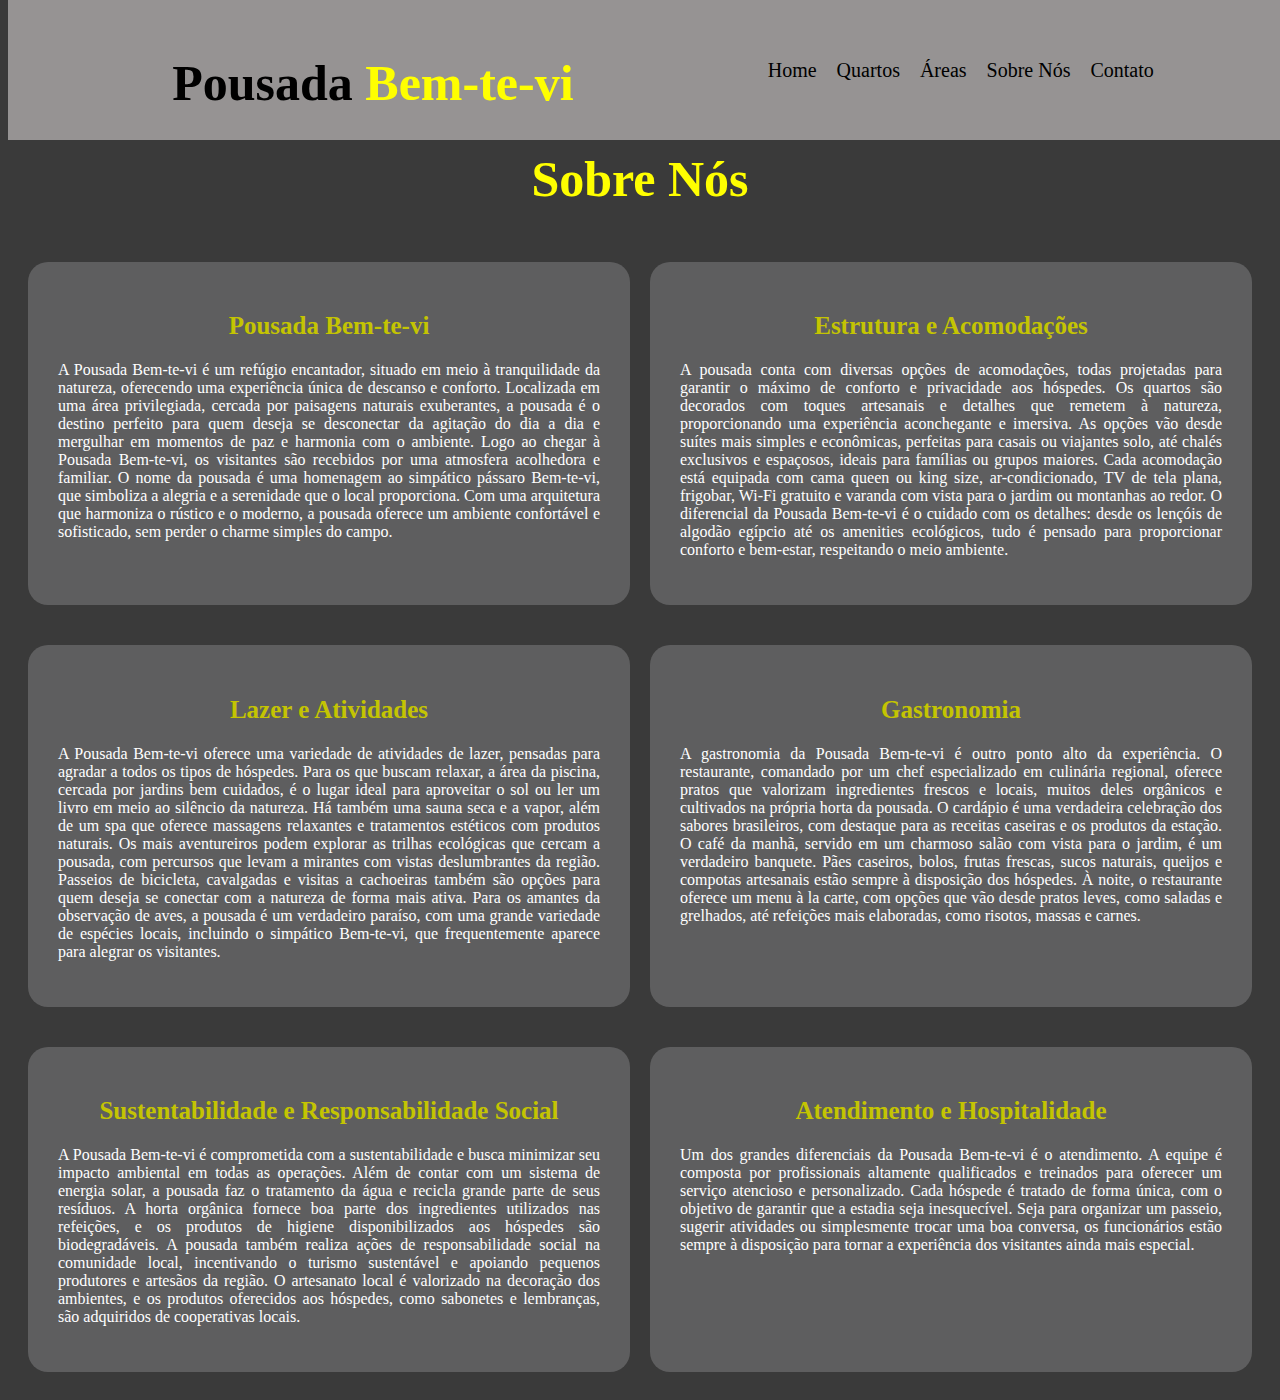
<file: pousadaatt (2)/pousadaatt/pousada/sobre.html>
<!DOCTYPE html>
<html lang="en">
<head>
    <meta charset="UTF-8">
    <meta name="viewport" content="width=device-width, initial-scale=1.0">
    <link href="https://cdn.jsdelivr.net/npm/bootstrap@5.0.2/dist/css/bootstrap.min.css" rel="stylesheet" integrity="sha384-EVSTQN3/azprG1Anm3QDgpJLIm9Nao0Yz1ztcQTwFspd3yD65VohhpuuCOmLASjC" crossorigin="anonymous">
    <link rel="stylesheet" href="sobre.css">
    <title>Sobre Nós</title>
</head>
<body>
    <div class="navbar">
        <div class="nome"> <h1>Pousada <span> Bem-te-vi </span></h1></div>
        <ul class="nav2">
    
        <li>  <a href="index.html">Home</a> </li>
        <li>  <a href="./quartos.html">Quartos </a> </li>
         <li> <a href="areas.html">Áreas</a></li>
         <li>  <a href="sobre.html">Sobre Nós </a> </li>
        <li>  <a href="contato.html">Contato </a> </li>
        
        </ul>
    </div>
    <center> <h1 class="sobre">Sobre Nós</h1> </center>

    <div class="nos">


<div class="ps">
    <center><h2>Pousada Bem-te-vi</h2></center>
    <p>A Pousada Bem-te-vi é um refúgio encantador, situado em meio à tranquilidade da natureza, oferecendo uma experiência única de descanso e conforto. Localizada em uma área privilegiada, cercada por paisagens naturais exuberantes, a pousada é o destino perfeito para quem deseja se desconectar da agitação do dia a dia e mergulhar em momentos de paz e harmonia com o ambiente.

        Logo ao chegar à Pousada Bem-te-vi, os visitantes são recebidos por uma atmosfera acolhedora e familiar. O nome da pousada é uma homenagem ao simpático pássaro Bem-te-vi, que simboliza a alegria e a serenidade que o local proporciona. Com uma arquitetura que harmoniza o rústico e o moderno, a pousada oferece um ambiente confortável e sofisticado, sem perder o charme simples do campo.
        </p>
    
</div> <!--ps-->

<div class="ds">
    <center> <h2>Estrutura e Acomodações</h2></center>
     <p>A pousada conta com diversas opções de acomodações, todas projetadas para garantir o máximo de conforto e privacidade aos hóspedes. Os quartos são decorados com toques artesanais e detalhes que remetem à natureza, proporcionando uma experiência aconchegante e imersiva. As opções vão desde suítes mais simples e econômicas, perfeitas para casais ou viajantes solo, até chalés exclusivos e espaçosos, ideais para famílias ou grupos maiores.

        Cada acomodação está equipada com cama queen ou king size, ar-condicionado, TV de tela plana, frigobar, Wi-Fi gratuito e varanda com vista para o jardim ou montanhas ao redor. O diferencial da Pousada Bem-te-vi é o cuidado com os detalhes: desde os lençóis de algodão egípcio até os amenities ecológicos, tudo é pensado para proporcionar conforto e bem-estar, respeitando o meio ambiente.</p>
</div> <!--ds-->


</div> <!--nos-->

<div class="nos2">
    <div class="is">
      <center><h2>Lazer e Atividades</h2></center>
      <p>A Pousada Bem-te-vi oferece uma variedade de atividades de lazer, pensadas para agradar a todos os tipos de hóspedes. Para os que buscam relaxar, a área da piscina, cercada por jardins bem cuidados, é o lugar ideal para aproveitar o sol ou ler um livro em meio ao silêncio da natureza. Há também uma sauna seca e a vapor, além de um spa que oferece massagens relaxantes e tratamentos estéticos com produtos naturais.

        Os mais aventureiros podem explorar as trilhas ecológicas que cercam a pousada, com percursos que levam a mirantes com vistas deslumbrantes da região. Passeios de bicicleta, cavalgadas e visitas a cachoeiras também são opções para quem deseja se conectar com a natureza de forma mais ativa. Para os amantes da observação de aves, a pousada é um verdadeiro paraíso, com uma grande variedade de espécies locais, incluindo o simpático Bem-te-vi, que frequentemente aparece para alegrar os visitantes.
        </p>
    </div> <!--is-->

    <div class="vs">
        <center><h2>Gastronomia</h2></center>
        <p>A gastronomia da Pousada Bem-te-vi é outro ponto alto da experiência. O restaurante, comandado por um chef especializado em culinária regional, oferece pratos que valorizam ingredientes frescos e locais, muitos deles orgânicos e cultivados na própria horta da pousada. O cardápio é uma verdadeira celebração dos sabores brasileiros, com destaque para as receitas caseiras e os produtos da estação.

            O café da manhã, servido em um charmoso salão com vista para o jardim, é um verdadeiro banquete. Pães caseiros, bolos, frutas frescas, sucos naturais, queijos e compotas artesanais estão sempre à disposição dos hóspedes. À noite, o restaurante oferece um menu à la carte, com opções que vão desde pratos leves, como saladas e grelhados, até refeições mais elaboradas, como risotos, massas e carnes.
            </p>

    </div> <!--vs-->
</div> <!--nos2-->


<div class="nos3">

    <div class="gs">
       <center><h2> Sustentabilidade e Responsabilidade Social</h2></center>
       <p>A Pousada Bem-te-vi é comprometida com a sustentabilidade e busca minimizar seu impacto ambiental em todas as operações. Além de contar com um sistema de energia solar, a pousada faz o tratamento da água e recicla grande parte de seus resíduos. A horta orgânica fornece boa parte dos ingredientes utilizados nas refeições, e os produtos de higiene disponibilizados aos hóspedes são biodegradáveis.

        A pousada também realiza ações de responsabilidade social na comunidade local, incentivando o turismo sustentável e apoiando pequenos produtores e artesãos da região. O artesanato local é valorizado na decoração dos ambientes, e os produtos oferecidos aos hóspedes, como sabonetes e lembranças, são adquiridos de cooperativas locais.</p>
    </div> <!--gs-->

    <div class="ls">
        <center><h2>Atendimento e Hospitalidade</h2></center>
        <p>Um dos grandes diferenciais da Pousada Bem-te-vi é o atendimento. A equipe é composta por profissionais altamente qualificados e treinados para oferecer um serviço atencioso e personalizado. Cada hóspede é tratado de forma única, com o objetivo de garantir que a estadia seja inesquecível. Seja para organizar um passeio, sugerir atividades ou simplesmente trocar uma boa conversa, os funcionários estão sempre à disposição para tornar a experiência dos visitantes ainda mais especial.</p>
    </div> <!--ls-->

</div> <!--nos3-->


    <script src="https://cdn.jsdelivr.net/npm/bootstrap@5.0.2/dist/js/bootstrap.bundle.min.js" integrity="sha384-MrcW6ZMFYlzcLA8Nl+NtUVF0sA7MsXsP1UyJoMp4YLEuNSfAP+JcXn/tWtIaxVXM" crossorigin="anonymous"></script>

    <!-- Option 2: Separate Popper and Bootstrap JS -->
    <!--
    <script src="https://cdn.jsdelivr.net/npm/@popperjs/core@2.9.2/dist/umd/popper.min.js" integrity="sha384-IQsoLXl5PILFhosVNubq5LC7Qb9DXgDA9i+tQ8Zj3iwWAwPtgFTxbJ8NT4GN1R8p" crossorigin="anonymous"></script>
    <script src="https://cdn.jsdelivr.net/npm/bootstrap@5.0.2/dist/js/bootstrap.min.js" integrity="sha384-cVKIPhGWiC2Al4u+LWgxfKTRIcfu0JTxR+EQDz/bgldoEyl4H0zUF0QKbrJ0EcQF" crossorigin="anonymous"></script>
</body>
</html>
</file>
<file: pousadaatt (2)/pousadaatt/pousada/style.css>
body{
    background-color: rgb(58, 58, 58);
}

.navbar{
    display: flex;
    justify-content: space-evenly;
    background-color: rgb(150, 147, 147);
    width: 100%;
    height: 100px ;
    padding: 20px;
    z-index: 1;
    position: fixed;
}
.nav2{
    display: flex;
    list-style: none;
    align-items: center;
    
}

li{
    padding: 10px;
   
}
h1{
    font-family:  Brush Script MT ;
    font-size: 50px;
   
}
span{
    color: yellow;
}

a{
    font-size: 20px;
    color: rgb(0, 0, 0);
    text-decoration: none;
    font-family: Georgia, 'Times New Roman', Times, serif;
}





.carrosel{
    width: 750px;
    height: 750px;
    margin-top: 80px;
   
}

.cards{
    margin-top: -200px;
    padding: 30px;
}

.card{
    padding: 30px;
    background-color: rgb(99, 97, 97);
    border-radius: 20px;
}

img{
    border-radius: 20px;
}

h5{
    color: rgb(196, 196, 2);
}

p{
    color: white;
}
</file>
<file: pousadaatt (2)/pousadaatt/pousada/areas.css>
body{
    background-color: rgb(58, 58, 58);
}

.cards{
    padding: 30px;
}


.card{
    padding: 30px;
    background-color: rgb(99, 97, 97);
    border-radius: 20px;
    margin-top: 100px;
}

.navbar{
    display: flex;
    justify-content: space-evenly;
    background-color: rgb(150, 147, 147);
    width: 100%;
    height: 100px ;
    padding: 20px;
    z-index: 1;
    position: fixed;
}
.nav2{
    display: flex;
    list-style: none;
    align-items: center;
    
}

li{
    padding: 10px;
   
}
h1{
    font-family:  Brush Script MT ;
    font-size: 50px;
   
}
span{
    color: yellow;
}

a{
    font-size: 20px;
    color: rgb(0, 0, 0);
    text-decoration: none;
    font-family: Georgia, 'Times New Roman', Times, serif;
}

img{
    border-radius: 20px;
}

h5{
    color: rgb(196, 196, 2);
}

p{
    color: white;
}
</file>
<file: pousadaatt (2)/pousadaatt/pousada/contato.css>
body{
    background-color: rgb(58, 58, 58);
}


.navbar{
    display: flex;
    justify-content: space-evenly;
    background-color: rgb(150, 147, 147);
    width: 100%;
    height: 100px ;
    padding: 20px;
    z-index: 1;
    position: fixed;
    margin-top: -80px;
}
.nav2{
    display: flex;
    list-style: none;
    align-items: center;
    
}

li{
    padding: 10px;
    list-style: none;
   
}
h1{
    font-family:  Brush Script MT ;
    font-size: 50px;
   
}
span{
    color: yellow;
}

a{
    font-size: 20px;
    color: rgb(0, 0, 0);
    text-decoration: none;
    font-family: Georgia, 'Times New Roman', Times, serif;
}



.content h3 {
    font-size: 50px;
    color: rgb(201, 186, 53);
    padding: 50px 100px;
    margin-top: 80px;

}

h3{
     font-family: Impact, Haettenschweiler, 'Arial Narrow Bold', sans-serif;
     position: relative;
     animation: flutuar 1s ease-in-out infinite alternate;
     
    
}

@keyframes flutuar{
    0%{
        top: 0;
    }
    100%{
        top: 30px;
    }
}

.email{
    margin-top: 140px;
    padding: 110px;
}
 
h2 {
    font-family: 'reboto', sans-serif;
}

/* código quadrado contatos */
.contato{
    font-family: Arial, sans-serif;
    margin: 0;
    padding: 0;
   
}

.quadrado{
    max-width: 800px;
    margin: 20px auto;
    padding: 20px;
    background-color:rgb(138, 124, 4);
    border-radius: 10px;
    box-shadow: 3px 3px 15px 3px #818080;
  
}

h2 {
    text-align: center;
    color: #333;
    font-size: 30px;
   font-family: Verdana, Geneva, Tahoma, sans-serif;
}

.contact-info {
    margin-top: 20px;
    text-align: center;
    justify-content: center;
    
    
}
</file>
<file: pousadaatt (2)/pousadaatt/pousada/quartos.css>
body{
    background-color: rgb(58, 58, 58);
}


.cards{
    padding: 30px;
   
}


.card{
    padding: 30px;
    background-color: rgb(99, 97, 97);
    border-radius: 20px;
    margin-top: 100px;
}

.navbar{
    display: flex;
    justify-content: space-evenly;
    background-color: rgb(150, 147, 147);
    width: 100%;
    height: 100px ;
    padding: 20px;
    z-index: 1;
    position: fixed;
}
.nav2{
    display: flex;
    list-style: none;
    align-items: center;
    
}

li{
    padding: 10px;
   
}
h1{
    font-family:  Brush Script MT ;
    font-size: 50px;
   
}
span{
    color: yellow;
}

a{
    font-size: 20px;
    color: rgb(0, 0, 0);
    text-decoration: none;
    font-family: Georgia, 'Times New Roman', Times, serif;
}

img{
    border-radius: 20px;
}

h5{
    color: rgb(196, 196, 2);
}

p{
    color: white;
}
</file>
<file: pousadaatt (2)/pousadaatt/pousada/sobre.css>
body{
    background-color: rgb(58, 58, 58);
}


.navbar{
    display: flex;
    justify-content: space-evenly;
    background-color: rgb(150, 147, 147);
    width: 100%;
    height: 100px ;
    padding: 20px;
    z-index: 1;
    position: fixed;
   margin-top: -150px;
}
.nav2{
    display: flex;
    list-style: none;
    align-items: center;
    
}

li{
    padding: 10px;
   
}
h1{
    font-family:  Brush Script MT ;
    font-size: 50px;
   
}
span{
    color: yellow;
}

a{
    font-size: 20px;
    color: rgb(0, 0, 0);
    text-decoration: none;
    font-family: Georgia, 'Times New Roman', Times, serif;
}


.sobre{
    margin-top: 150px;
    color: yellow;
}


.nos{
    display: flex;
    padding: 10px;
}

.nos2{
    display: flex;
    padding: 10px;
}

 .nos3{
    display: flex;
    padding: 10px;
    
 }
    


.ds, .ps{
    background-color: rgb(94, 94, 95);
    text-align: justify;
    width: 1000px;
    margin: 10px;
    padding: 30px;
    border-radius: 20px;
    
}

.is, .vs{
    background-color: rgb(94, 94, 95);
    text-align: justify;
    width: 1000px;
    padding: 30px;
    margin-top: -600px;
    margin: 10px;
    border-radius: 20px;
}


.gs, .ls{
    background-color: rgb(94, 94, 95);
    text-align: justify;
    width: 1000px;
    padding: 30px;
    margin: 10px;
    border-radius: 20px;
}


p{
    color: white;
}

h2{
    font-size: 25px;
    color: rgb(196, 196, 2);
}
</file>
